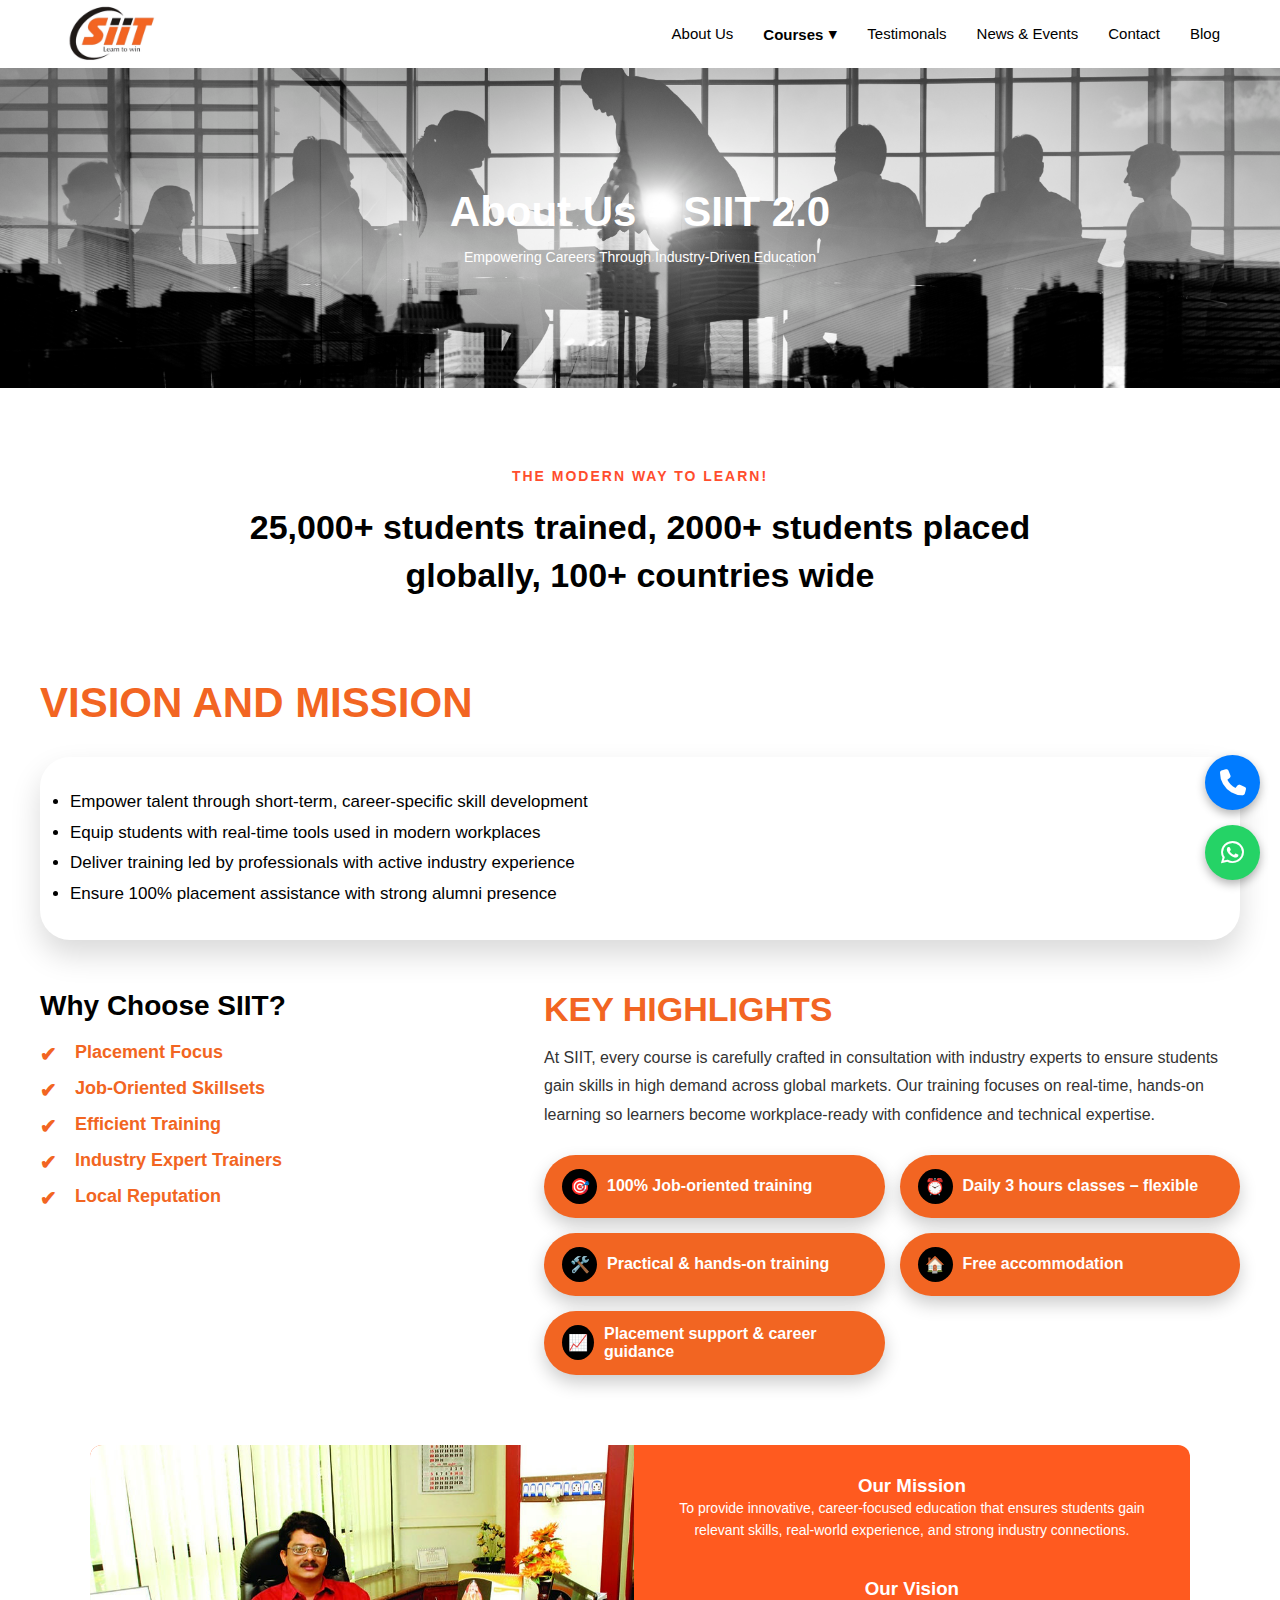
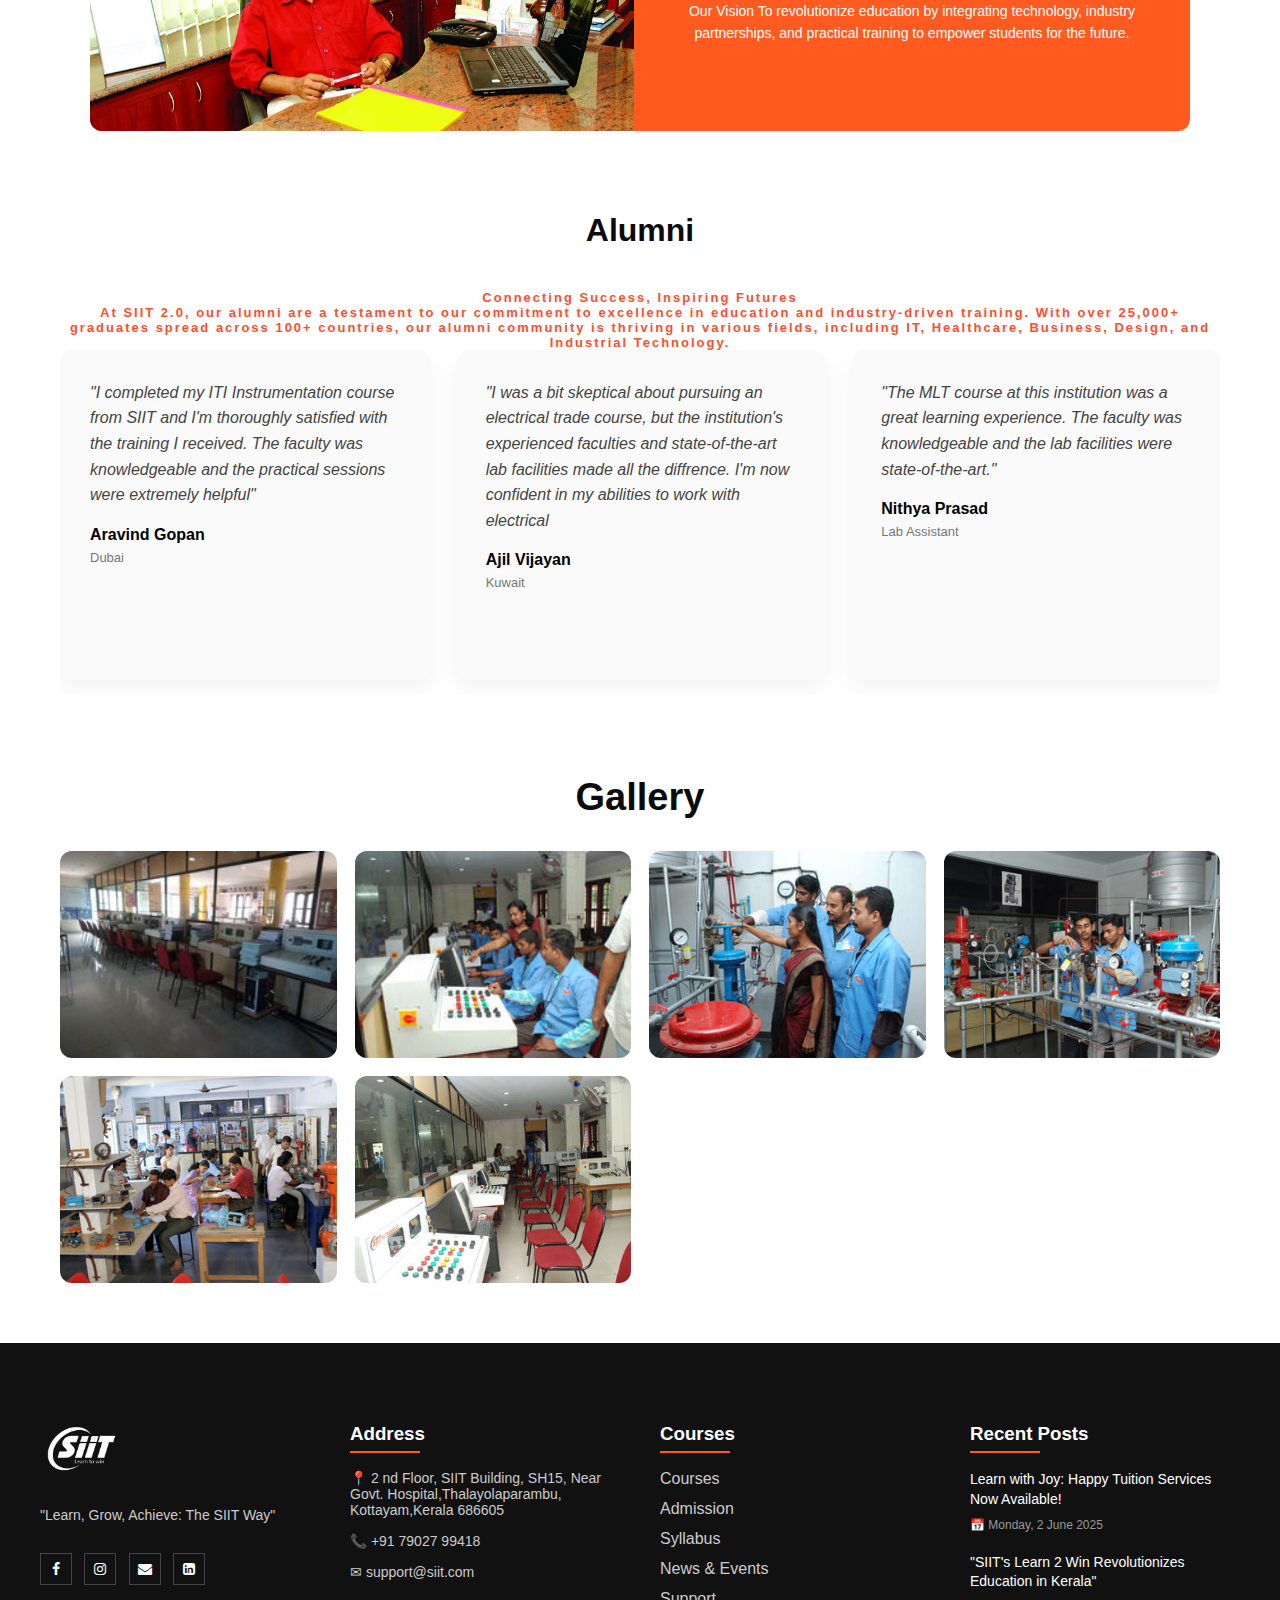
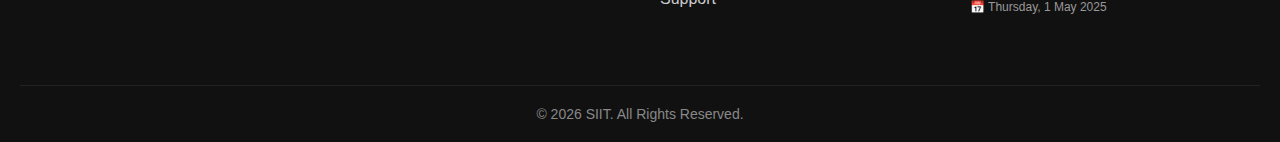
<file: about.html>
<!DOCTYPE html>
<html lang="en">

<head>
    <meta charset="UTF-8">
    <meta name="viewport" content="width=device-width, initial-scale=1.0">
    <title>SIIT 2.0</title>
    <link rel="stylesheet" href="style.css" />
    <link rel="stylesheet" href="https://cdnjs.cloudflare.com/ajax/libs/font-awesome/6.5.0/css/all.min.css">
    <link rel="stylesheet" href="https://cdnjs.cloudflare.com/ajax/libs/font-awesome/4.7.0/css/font-awesome.min.css">
</head>

<body>
 <header class="header">
   
    <div class="nav-container">
      <!-- <div class="logo" style="visibility: hidden;">
        <a href="#"><span>SI</span>IT</a>

      </div> -->

       <div class="nav-prim">
      <a href="./index.html" class="logo-link">
        <img src="./images/siit.png" alt="SIIT Logo">
      </a>
    </div>

      <input type="checkbox" id="menu-toggle">
      <label for="menu-toggle" class="menu-icon">&#9776;</label>

      <nav class="nav-links">
        <a href="./about.html">About Us</a>
        <!-- <a href="./admission.html">Admission</a> -->



        <div class="dropdown">
          <button class="dropdown-btn">
            Courses <span class="arrow">▾</span>
          </button>

          <div class="dropdown-menu">
            <a href="./short.html">Short Term Courses</a>
            <a href="./oilandgas.html"> Oil & Gas Engineering</a>
            <a href="./programs.html">Vocational Courses</a>
            <a href="./iti.html">ITI</a>

          </div>
        </div>


        <a href="./Testimonals.html">Testimonals</a>
        <a href="./events.html">News & Events</a>
        <a href="./contact.html">Contact</a>
        <a href="/blog">Blog</a>
      </nav>
    </div>
  </header>


    <section class="about-hero">
        <div class="overlay"></div>

        <div class="about-content">
            <h1>About Us – SIIT 2.0</h1>
            <p>
                Empowering Careers Through Industry-Driven Education
            </p>
        </div>
    </section>


    

    <section class="intro-section">
        <p class="subtitle">THE MODERN WAY TO LEARN!</p>

        <h2 class="title">
           25,000+ students trained, 2000+ students placed globally, 100+ countries wide
        </h2>
        
    </section>

    <section class="siit-info-section">

  <!-- TITLE -->
  <h2 class="siit-main-title">VISION AND MISSION</h2>

  <!-- VISION BOX -->
  <div class="siit-vision-box">
    <ul>
      <li>Empower talent through short-term, career-specific skill development</li>
      <li>Equip students with real-time tools used in modern workplaces</li>
      <li>Deliver training led by professionals with active industry experience</li>
      <li>Ensure 100% placement assistance with strong alumni presence</li>
    </ul>
  </div>

  <!-- WHY CHOOSE + HIGHLIGHTS -->
  <div class="siit-grid">

    <!-- LEFT SIDE -->
    <div class="siit-why">
      <h3 class="siit-why-head">Why Choose SIIT?</h3>

      <ul class="siit-checklist">
        <li>Placement Focus</li>
        <li>Job-Oriented Skillsets</li>
        <li>Efficient Training</li>
        <li>Industry Expert Trainers</li>
        <li>Local Reputation</li>
      </ul>
    </div>

    <!-- RIGHT SIDE -->
    <div class="siit-highlights">
      <h3 class="highlight-title">KEY HIGHLIGHTS</h3>

      <p class="highlight-para">
        At SIIT, every course is carefully crafted in consultation with
        industry experts to ensure students gain skills in high demand
        across global markets. Our training focuses on real-time,
        hands-on learning so learners become workplace-ready with
        confidence and technical expertise.
      </p>

      <!-- FEATURE PILLS -->
      <div class="siit-features">

        <div class="feature-pill">
          <span>🎯</span>
          100% Job-oriented training
        </div>

        <div class="feature-pill">
          <span>⏰</span>
          Daily 3 hours classes – flexible
        </div>

        <div class="feature-pill">
          <span>🛠️</span>
          Practical & hands-on training
        </div>

        <div class="feature-pill">
          <span>🏠</span>
          Free accommodation
        </div>

        <div class="feature-pill">
          <span>📈</span>
          Placement support & career guidance
        </div>

      </div>
    </div>

  </div>
</section>


    <section class="about-compact">
        <!-- Image -->
        <div class="about-img">
            <img src="./images/mission.jpg" alt="SIIT Training" />
        </div>

        <!-- Content -->
        <div class="about-content">
            <h3>Our Mission</h3>
            <p>To provide innovative, career-focused education that ensures students
                gain relevant skills, real-world experience, and strong industry connections.</p>
            <br><br>
            <h3>Our Vision</h3>
            <p>
                Our Vision

                To revolutionize education by integrating technology, industry partnerships,
                and practical training to empower students for the future.</p>
        </div>
    </section>

   

    <section class="reviews-section">
        <h2 class="section-title">Alumni</h2>
        <p class="section-tag">
            Connecting Success, Inspiring Futures</p>
        <p class="section-tag">
            At SIIT 2.0, our alumni are a testament to our commitment to excellence in education and industry-driven
            training. With over 25,000+ graduates spread across 100+ countries, our alumni community is thriving in
            various fields,
            including IT, Healthcare, Business, Design, and Industrial Technology.</p>

        <div class="reviews-scroll">

            <div class="review-card">
                <p class="review-text">
                   "I completed my ITI Instrumentation course from SIIT and I'm thoroughly satisfied with the training I received. The faculty was knowledgeable and the practical sessions were extremely helpful"
                </p>
                <h4>Aravind Gopan</h4>
                <span>Dubai</span>
               
            </div>

            <div class="review-card">
                <p class="review-text">
                   
"I was a bit skeptical about pursuing an electrical trade course, but the institution's experienced faculties and state-of-the-art lab facilities made all the diffrence. I'm now confident in my abilities to work with electrical
                </p>
                <h4>Ajil Vijayan</h4>
                <span>Kuwait</span>
                
            </div>

            <div class="review-card">
                <p class="review-text">
                   "The MLT course at this institution was a great learning experience. The faculty was knowledgeable and the lab facilities were state-of-the-art."
                </p>
                <h4>Nithya Prasad</h4>
                <span>Lab Assistant</span>
                
            </div>

            <div class="review-card">
                <p class="review-text">
                   "Overall, I had a fantastic experience at siit institution. The curriculum was well-structured and engaging, and the instructors were knowledgeable and approachable. The facilities are modern and well-maintained, and the campus environment fosters a sense of community. I highly recommend this institute to anyone seeking a quality education."
                </p>
                <h4>Uthara</h4>
                
            </div>

            <div class="review-card">
                <p class="review-text">
                    
"Amazing place for work integrated courses,Online mode of learning is also very effective."
                </p>
                <h4>Sreelakshmi Sujith</h4>
               
            </div>

        </div>
    </section>

 <section class="gallery-section">
        <h1>Gallery</h1>
        <div class="gallery-grid">

            <div class="gallery-item">
                <img src="./images/g1.jpeg" alt="Lab Training">
            </div>

            <div class="gallery-item">
                <img src="./images/g2.jpeg" alt="Students Training">
            </div>

            <div class="gallery-item">
                <img src="./images/g3.jpeg" alt="Workshop">
            </div>

            <div class="gallery-item">
                <img src="./images/g4.jpeg" alt="Industrial Training">
            </div>

            <div class="gallery-item">
                <img src="./images/g5.jpeg" alt="Classroom">
            </div>

            <div class="gallery-item">
                <img src="./images/g6.jpeg" alt="Hands-on Session">
            </div>

        </div>
    </section>

    <footer class="footer">
        <div class="footer-container">

            <!-- BRAND -->
            <div class="footer-col">
                <div class="logo">
                    <img src="./images/SIIT LOGO White.png" alt="" width="80px">
                </div>
                <p>
                    "Learn, Grow, Achieve: The SIIT Way"
                </p>

                <div class="socials">
                    <a href="https://www.facebook.com/siitonline/"><i class="fa fa-facebook-f"></i></a>
                    <a href="https://www.instagram.com/siitinstitutions/"><i class="fa fa-instagram"></i></a>
                    <a href="mailto:info@mysite.com"><i class="fa fa-envelope"></i></a>
                    <a href="#"><i class="fa fa-linkedin-square"></i></a>

                </div>
            </div>

            <!-- ADDRESS -->
            <div class="footer-col">
                <h3>Address</h3>
                <ul class="footer-list">
                    <li>📍 2 nd Floor, SIIT Building, SH15, Near Govt. Hospital,Thalayolaparambu, Kottayam,Kerala 686605
                    </li>
                    <li>📞 +91 79027 99418</li>
                    <li>✉ support@siit.com</li>
                </ul>
            </div>

            <!-- COURSES -->
            <div class="footer-col">
                <h3>Courses</h3>
                <ul class="footer-links">
                    <li><a href="#">Courses</a></li>
                    <li><a href="#">Admission</a></li>
                    <li><a href="#">Syllabus</a></li>
                    <li><a href="#">News & Events</a></li>
                    <li><a href="#">Support</a></li>
                </ul>
            </div>

            <!-- RECENT POSTS -->
            <div class="footer-col">
                <h3>Recent Posts</h3>

                <div class="post">
                    <!-- <img src="./images/post1.jpg" alt=""> -->
                    <div>
                        <a href="#">Learn with Joy: Happy Tuition Services Now Available!</a>
                        <span>📅 Monday, 2 June 2025</span>
                    </div>
                </div>

                <div class="post">
                    <!-- <img src="./images/post2.jpg" alt=""> -->
                    <div>
                        <a href="#">"SIIT's Learn 2 Win Revolutionizes Education in Kerala"</a>
                        <span>📅 Thursday, 1 May 2025</span>
                    </div>
                </div>
            </div>

        </div>

        <div class="footer-bottom">
            © 2026 SIIT. All Rights Reserved.
        </div>
    </footer>

  <!-- Floating Contact Buttons -->
<!-- Floating Contact Buttons -->
<div class="floating-contact">
    <a href="tel:+917902799418" class="call-btn" title="Call Us">
        <i class="fa-solid fa-phone"></i>
    </a>

    <a href="https://wa.me/917902799418" target="_blank" class="whatsapp-btn" title="Chat on WhatsApp">
        <i class="fa-brands fa-whatsapp"></i>
    </a>
</div>

    <script defer src="./nav.js"></script>
</body>

</html>
</file>
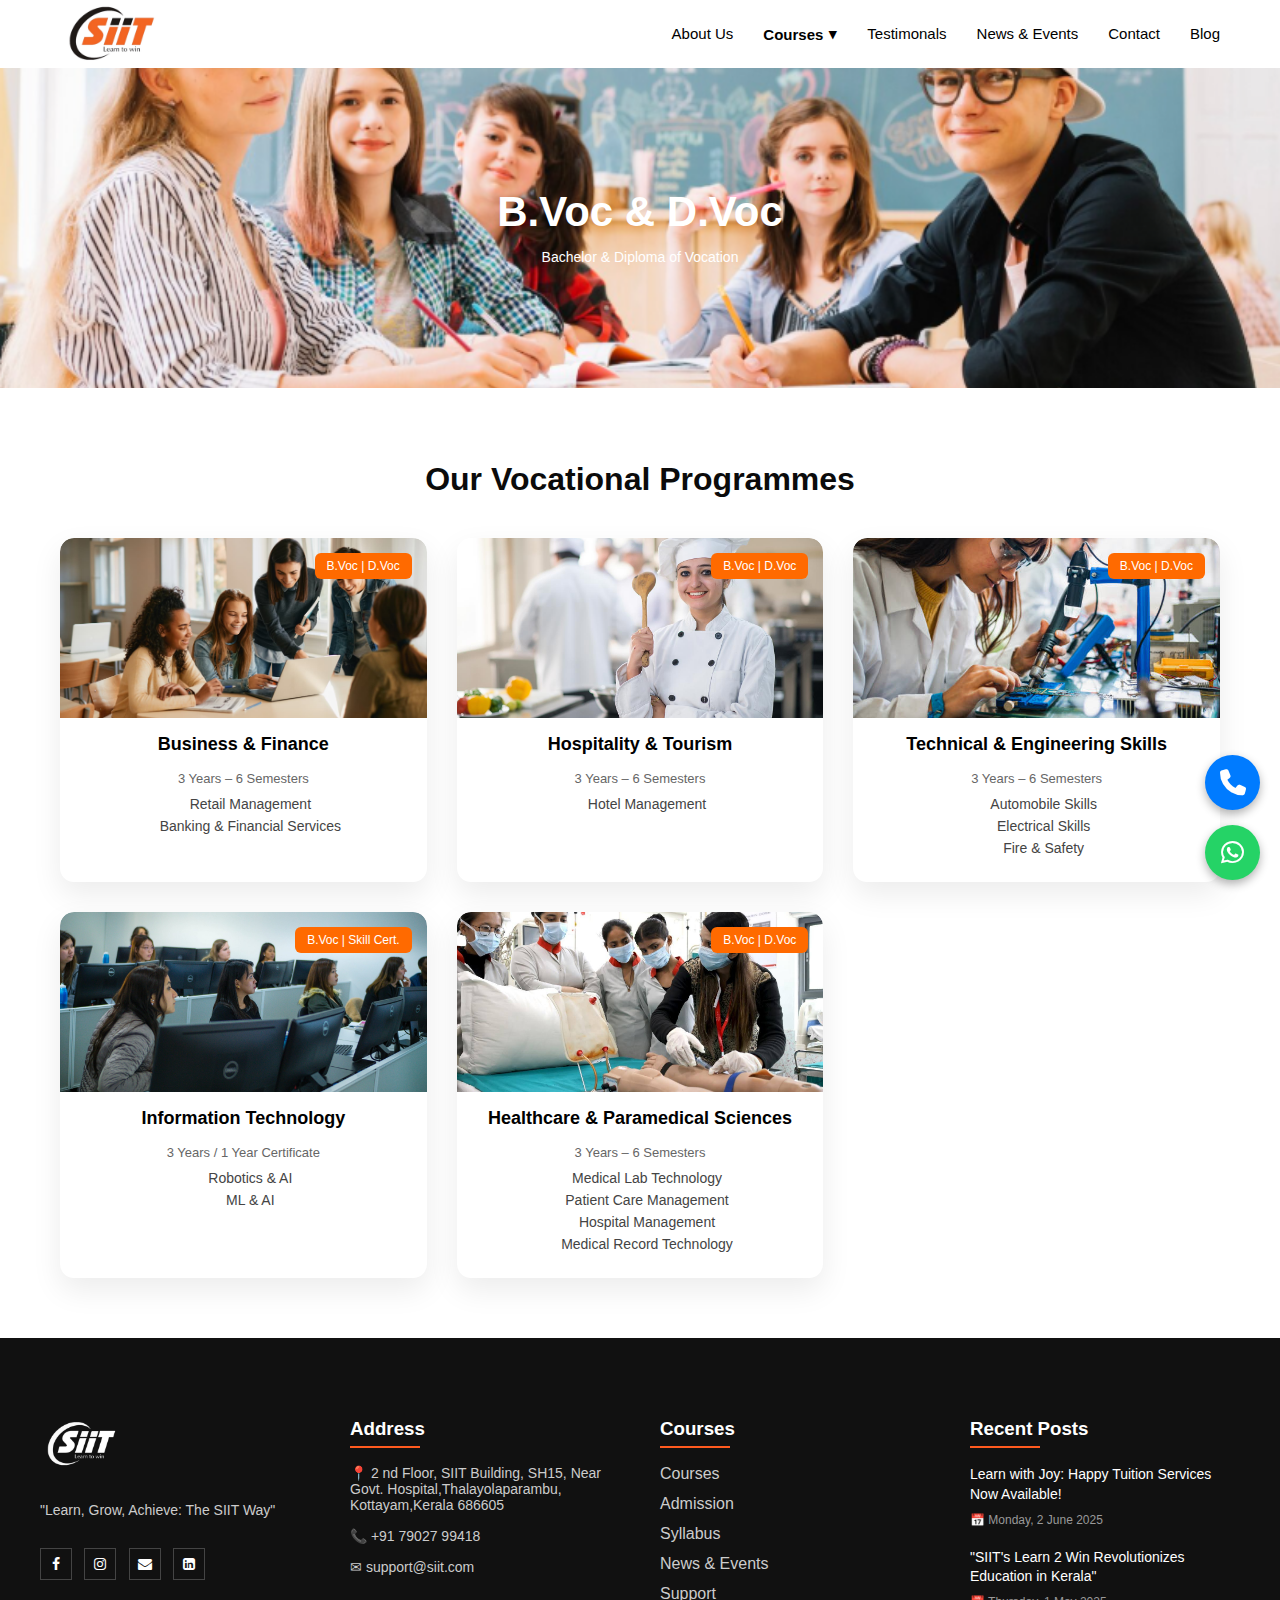
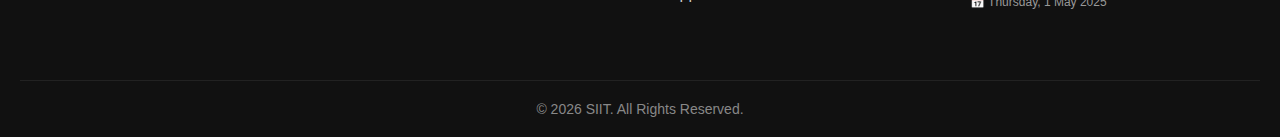
<file: bvoc.html>
<!DOCTYPE html>
<html lang="en">
<head>
    <meta charset="UTF-8">
    <meta name="viewport" content="width=device-width, initial-scale=1.0">
    <title>SIIT 2.0</title>
     <link rel="stylesheet" href="style.css" />
     <link rel="stylesheet" href="https://cdnjs.cloudflare.com/ajax/libs/font-awesome/6.5.0/css/all.min.css">
  <link rel="stylesheet" href="https://cdnjs.cloudflare.com/ajax/libs/font-awesome/4.7.0/css/font-awesome.min.css">
</head>
<body>

  <header class="header">
   
    <div class="nav-container">
      <!-- <div class="logo" style="visibility: hidden;">
        <a href="#"><span>SI</span>IT</a>

      </div> -->

       <div class="nav-prim">
      <a href="./index.html" class="logo-link">
        <img src="./images/siit.png" alt="SIIT Logo">
      </a>
    </div>

      <input type="checkbox" id="menu-toggle">
      <label for="menu-toggle" class="menu-icon">&#9776;</label>

      <nav class="nav-links">
        <a href="./about.html">About Us</a>
        <!-- <a href="./admission.html">Admission</a> -->



        <div class="dropdown">
          <button class="dropdown-btn">
            Courses <span class="arrow">▾</span>
          </button>

          <div class="dropdown-menu">
            <a href="./short.html">Short Term Courses</a>
            <a href="./oilandgas.html"> Oil & Gas Engineering</a>
            <a href="./programs.html">Vocational Courses</a>
            <a href="./iti.html">ITI</a>

          </div>
        </div>


        <a href="./Testimonals.html">Testimonals</a>
        <a href="./events.html">News & Events</a>
        <a href="./contact.html">Contact</a>
        <a href="/blog">Blog</a>
      </nav>
    </div>
  </header>

<section class="bvoc-hero">
        <div class="overlay"></div>

        <div class="about-content">
            <h1>B.Voc & D.Voc </h1>
            <p>
                Bachelor & Diploma of Vocation
            </p>
        </div>
    </section>


    <section class="courses-section">
  <h2 class="section-title">Our Vocational Programmes</h2>

  <div class="course-grid">

    <!-- Course 1 -->
    <div class="course-card">
      <div class="course-img bg1">
        <span class="badge">B.Voc | D.Voc</span>
      </div>
      <h3>Business & Finance</h3>
      <p class="duration">3 Years – 6 Semesters</p>
      <ul>
        <li>Retail Management</li>
        <li>Banking & Financial Services</li>
      </ul>
    </div>

    <!-- Course 2 -->
    <div class="course-card">
      <div class="course-img bg2">
        <span class="badge">B.Voc | D.Voc</span>
      </div>
      <h3>Hospitality & Tourism</h3>
      <p class="duration">3 Years – 6 Semesters</p>
      <ul>
        <li>Hotel Management</li>
      </ul>
    </div>

    <!-- Course 3 -->
    <div class="course-card">
      <div class="course-img bg3">
        <span class="badge">B.Voc | D.Voc</span>
      </div>
      <h3>Technical & Engineering Skills</h3>
      <p class="duration">3 Years – 6 Semesters</p>
      <ul>
        <li>Automobile Skills</li>
        <li>Electrical Skills</li>
        <li>Fire & Safety</li>
      </ul>
    </div>

    <!-- Course 4 -->
    <div class="course-card">
      <div class="course-img bg4">
        <span class="badge">B.Voc | Skill Cert.</span>
      </div>
      <h3>Information Technology</h3>
      <p class="duration">3 Years / 1 Year Certificate</p>
      <ul>
        <li>Robotics & AI</li>
        <li>ML & AI</li>
      </ul>
    </div>

    <!-- Course 5 -->
    <div class="course-card">
      <div class="course-img bg5">
        <span class="badge">B.Voc | D.Voc</span>
      </div>
      <h3>Healthcare & Paramedical Sciences</h3>
      <p class="duration">3 Years – 6 Semesters</p>
      <ul>
        <li>Medical Lab Technology</li>
        <li>Patient Care Management</li>
        <li>Hospital Management</li>
        <li>Medical Record Technology</li>
      </ul>
    </div>

  </div>
</section>


<footer class="footer">
  <div class="footer-container">

    <!-- BRAND -->
    <div class="footer-col">
       <div class="logo">
       <img src="./images/SIIT LOGO White.png" alt="" width="80px">
    </div>
      <p>
      "Learn, Grow, Achieve: The SIIT Way"
      </p>

      <div class="socials">
        <a href="https://www.facebook.com/siitonline/"><i class="fa fa-facebook-f"></i></a>
        <a href="https://www.instagram.com/siitinstitutions/"><i class="fa fa-instagram"></i></a>
        <a href="mailto:info@mysite.com"><i class="fa fa-envelope"></i></a>
        <a href="#"><i class="fa fa-linkedin-square"></i></a>
        
      </div>
    </div>

    <!-- ADDRESS -->
    <div class="footer-col">
      <h3>Address</h3>
      <ul class="footer-list">
        <li>📍 2 nd Floor, SIIT Building, SH15, Near Govt. Hospital,Thalayolaparambu, Kottayam,Kerala 686605</li>
        <li>📞  +91 79027 99418</li>
        <li>✉ support@siit.com</li>
      </ul>
    </div>

    <!-- COURSES -->
    <div class="footer-col">
      <h3>Courses</h3>
      <ul class="footer-links">
        <li><a href="#">Courses</a></li>
        <li><a href="#">Admission</a></li>
        <li><a href="#">Syllabus</a></li>
        <li><a href="#">News & Events</a></li>
        <li><a href="#">Support</a></li>
      </ul>
    </div>

    <!-- RECENT POSTS -->
    <div class="footer-col">
      <h3>Recent Posts</h3>

      <div class="post">
        <!-- <img src="./images/post1.jpg" alt=""> -->
        <div>
          <a href="#">Learn with Joy: Happy Tuition Services Now Available!</a>
          <span>📅 Monday, 2 June 2025</span>
        </div>
      </div>

      <div class="post">
        <!-- <img src="./images/post2.jpg" alt=""> -->
        <div>
          <a href="#">"SIIT's Learn 2 Win Revolutionizes Education in Kerala"</a>
          <span>📅 Thursday, 1 May 2025</span>
        </div>
      </div>
    </div>

  </div>

  <div class="footer-bottom">
    © 2026 SIIT. All Rights Reserved.
  </div>
</footer>
<!-- Floating Contact Buttons -->
<div class="floating-contact">
    <a href="tel:+917902799418" class="call-btn" title="Call Us">
        <i class="fa-solid fa-phone"></i>
    </a>

    <a href="https://wa.me/917902799418" target="_blank" class="whatsapp-btn" title="Chat on WhatsApp">
        <i class="fa-brands fa-whatsapp"></i>
    </a>
</div>

    <script defer src="./nav.js"></script>
</body>
</html>
</file>
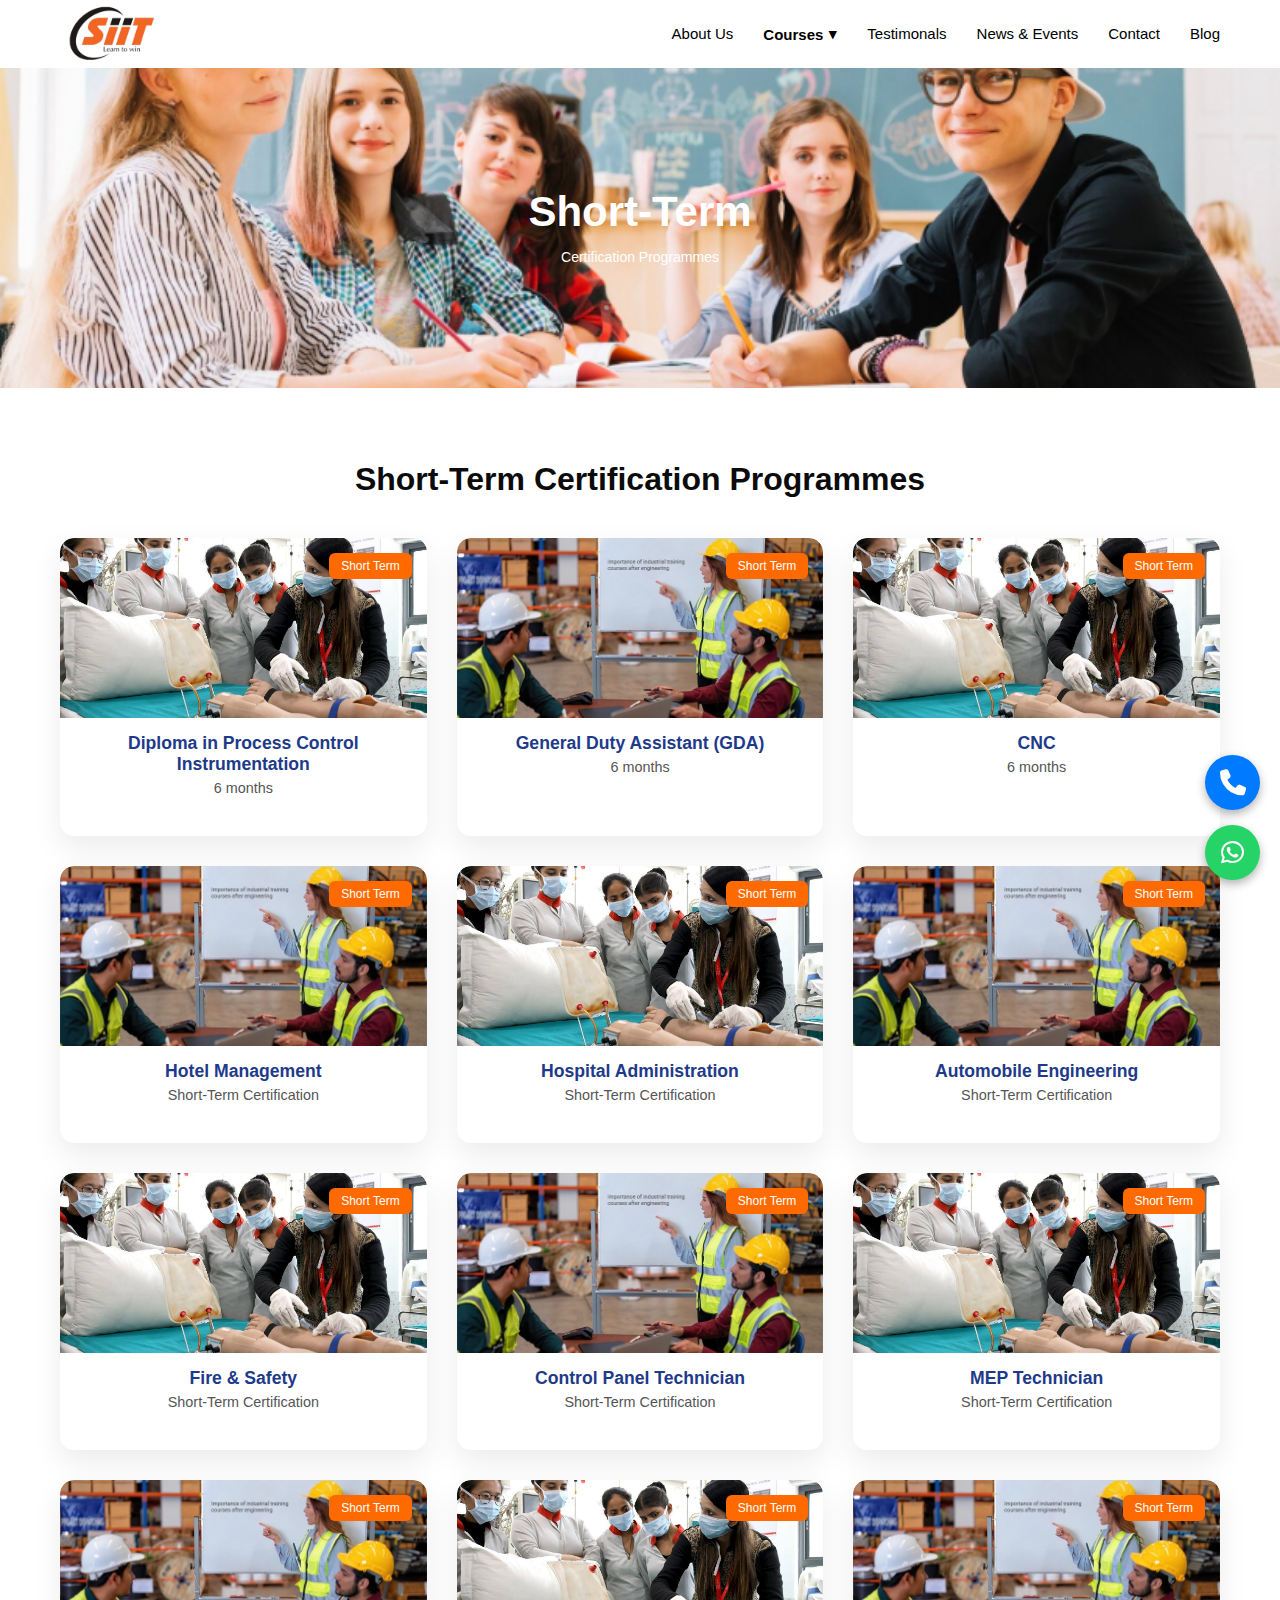
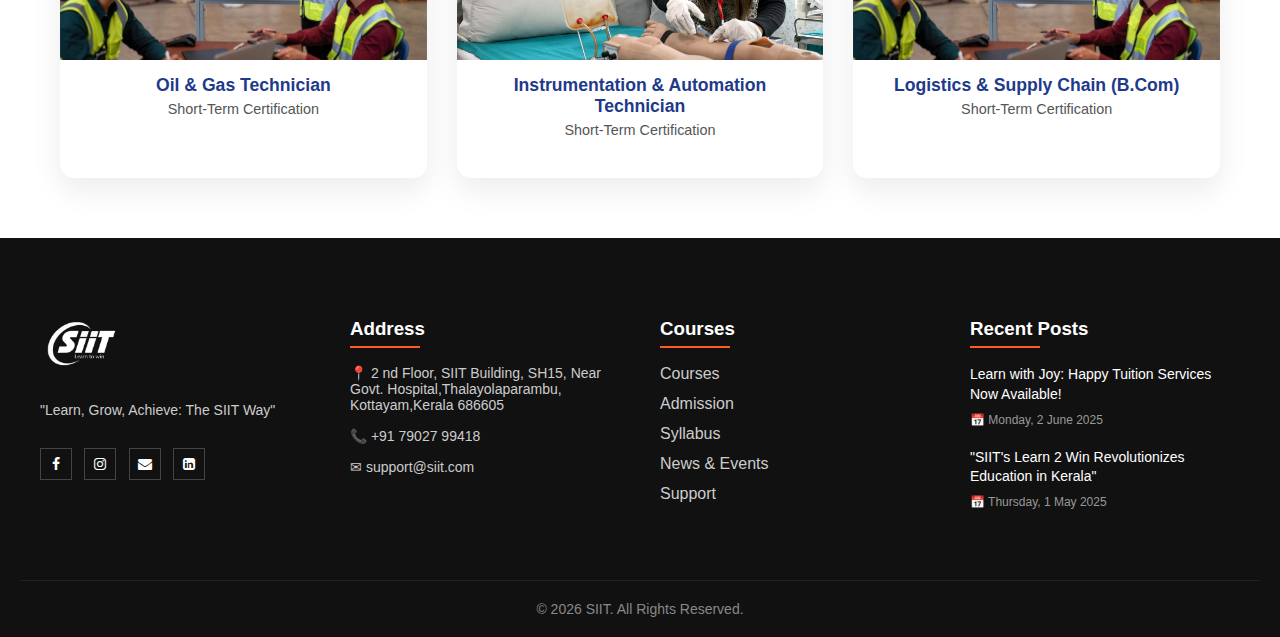
<file: short.html>
<!DOCTYPE html>
<html lang="en">
<head>
    <meta charset="UTF-8">
    <meta name="viewport" content="width=device-width, initial-scale=1.0">
    <title>SIIT 2.0</title>
     <link rel="stylesheet" href="style.css" />
     <link rel="stylesheet" href="https://cdnjs.cloudflare.com/ajax/libs/font-awesome/6.5.0/css/all.min.css">
  <link rel="stylesheet" href="https://cdnjs.cloudflare.com/ajax/libs/font-awesome/4.7.0/css/font-awesome.min.css">
</head>
<body>

   <header class="header">
   
    <div class="nav-container">
      <!-- <div class="logo" style="visibility: hidden;">
        <a href="#"><span>SI</span>IT</a>

      </div> -->

       <div class="nav-prim">
      <a href="./index.html" class="logo-link">
        <img src="./images/siit.png" alt="SIIT Logo">
      </a>
    </div>

      <input type="checkbox" id="menu-toggle">
      <label for="menu-toggle" class="menu-icon">&#9776;</label>

      <nav class="nav-links">
        <a href="./about.html">About Us</a>
        <!-- <a href="./admission.html">Admission</a> -->



        <div class="dropdown">
          <button class="dropdown-btn">
            Courses <span class="arrow">▾</span>
          </button>

          <div class="dropdown-menu">
            <a href="./short.html">Short Term Courses</a>
            <a href="./oilandgas.html"> Oil & Gas Engineering</a>
            <a href="./programs.html">Vocational Courses</a>
            <a href="./iti.html">ITI</a>

          </div>
        </div>


        <a href="./Testimonals.html">Testimonals</a>
        <a href="./events.html">News & Events</a>
        <a href="./contact.html">Contact</a>
        <a href="/blog">Blog</a>
      </nav>
    </div>
  </header>

<section class="bvoc-hero">
        <div class="overlay"></div>

        <div class="about-content">
            <h1>
Short-Term </h1>
            <p>
                Certification Programmes
            </p>
        </div>
    </section>


    <section class="courses-section">
  <h2 class="section-title">Short-Term Certification Programmes</h2>

  <div class="course-grid">
    <!-- Course 1 -->
    <div class="course-card">
      <div class="course-img bg6">
        <span class="badge">Short Term</span>
      </div>
      <h3 style="margin: 15px 15px 5px; font-size: 1.1rem; color: #1e3a8a;">Diploma in Process Control Instrumentation</h3>
      <p class="duration" style="margin: 0 15px 20px; font-size: 0.9rem; color: #555;">6 months</p>
    </div>

    <!-- Course 2 -->
    <div class="course-card">
      <div class="course-img bg7">
        <span class="badge">Short Term</span>
      </div>
      <h3 style="margin: 15px 15px 5px; font-size: 1.1rem; color: #1e3a8a;">General Duty Assistant (GDA)</h3>
      <p class="duration" style="margin: 0 15px 20px; font-size: 0.9rem; color: #555;">6 months</p>
    </div>

    <!-- Course 3 -->
    <div class="course-card">
      <div class="course-img bg6">
        <span class="badge">Short Term</span>
      </div>
      <h3 style="margin: 15px 15px 5px; font-size: 1.1rem; color: #1e3a8a;">CNC</h3>
      <p class="duration" style="margin: 0 15px 20px; font-size: 0.9rem; color: #555;">6 months</p>
    </div>

    <!-- Course 4 -->
    <div class="course-card">
      <div class="course-img bg7">
        <span class="badge">Short Term</span>
      </div>
      <h3 style="margin: 15px 15px 5px; font-size: 1.1rem; color: #1e3a8a;">Hotel Management</h3>
      <p class="duration" style="margin: 0 15px 20px; font-size: 0.9rem; color: #555;">Short-Term Certification</p>
    </div>

    <!-- Course 5 -->
    <div class="course-card">
      <div class="course-img bg6">
        <span class="badge">Short Term</span>
      </div>
      <h3 style="margin: 15px 15px 5px; font-size: 1.1rem; color: #1e3a8a;">Hospital Administration</h3>
      <p class="duration" style="margin: 0 15px 20px; font-size: 0.9rem; color: #555;">Short-Term Certification</p>
    </div>

    <!-- Course 6 -->
    <div class="course-card">
      <div class="course-img bg7">
        <span class="badge">Short Term</span>
      </div>
      <h3 style="margin: 15px 15px 5px; font-size: 1.1rem; color: #1e3a8a;">Automobile Engineering</h3>
      <p class="duration" style="margin: 0 15px 20px; font-size: 0.9rem; color: #555;">Short-Term Certification</p>
    </div>

    <!-- Course 7 -->
    <div class="course-card">
      <div class="course-img bg6">
        <span class="badge">Short Term</span>
      </div>
      <h3 style="margin: 15px 15px 5px; font-size: 1.1rem; color: #1e3a8a;">Fire & Safety</h3>
      <p class="duration" style="margin: 0 15px 20px; font-size: 0.9rem; color: #555;">Short-Term Certification</p>
    </div>

    <!-- Course 8 -->
    <div class="course-card">
      <div class="course-img bg7">
        <span class="badge">Short Term</span>
      </div>
      <h3 style="margin: 15px 15px 5px; font-size: 1.1rem; color: #1e3a8a;">Control Panel Technician</h3>
      <p class="duration" style="margin: 0 15px 20px; font-size: 0.9rem; color: #555;">Short-Term Certification</p>
    </div>

    <!-- Course 9 -->
    <div class="course-card">
      <div class="course-img bg6">
        <span class="badge">Short Term</span>
      </div>
      <h3 style="margin: 15px 15px 5px; font-size: 1.1rem; color: #1e3a8a;">MEP Technician</h3>
      <p class="duration" style="margin: 0 15px 20px; font-size: 0.9rem; color: #555;">Short-Term Certification</p>
    </div>

    <!-- Course 10 -->
    <div class="course-card">
      <div class="course-img bg7">
        <span class="badge">Short Term</span>
      </div>
      <h3 style="margin: 15px 15px 5px; font-size: 1.1rem; color: #1e3a8a;">Oil & Gas Technician</h3>
      <p class="duration" style="margin: 0 15px 20px; font-size: 0.9rem; color: #555;">Short-Term Certification</p>
    </div>

    <!-- Course 11 -->
    <div class="course-card">
      <div class="course-img bg6">
        <span class="badge">Short Term</span>
      </div>
      <h3 style="margin: 15px 15px 5px; font-size: 1.1rem; color: #1e3a8a;">Instrumentation & Automation Technician</h3>
      <p class="duration" style="margin: 0 15px 20px; font-size: 0.9rem; color: #555;">Short-Term Certification</p>
    </div>

    <!-- Course 12 -->
    <div class="course-card">
      <div class="course-img bg7">
        <span class="badge">Short Term</span>
      </div>
      <h3 style="margin: 15px 15px 5px; font-size: 1.1rem; color: #1e3a8a;">Logistics & Supply Chain (B.Com)</h3>
      <p class="duration" style="margin: 0 15px 20px; font-size: 0.9rem; color: #555;">Short-Term Certification</p>
    </div>
  </div>
</section>


<footer class="footer">
  <div class="footer-container">

    <!-- BRAND -->
    <div class="footer-col">
       <div class="logo">
       <img src="./images/SIIT LOGO White.png" alt="" width="80px">
    </div>
      <p>
      "Learn, Grow, Achieve: The SIIT Way"
      </p>

      <div class="socials">
        <a href="https://www.facebook.com/siitonline/"><i class="fa fa-facebook-f"></i></a>
        <a href="https://www.instagram.com/siitinstitutions/"><i class="fa fa-instagram"></i></a>
        <a href="mailto:info@mysite.com"><i class="fa fa-envelope"></i></a>
        <a href="#"><i class="fa fa-linkedin-square"></i></a>
        
      </div>
    </div>

    <!-- ADDRESS -->
    <div class="footer-col">
      <h3>Address</h3>
      <ul class="footer-list">
        <li>📍 2 nd Floor, SIIT Building, SH15, Near Govt. Hospital,Thalayolaparambu, Kottayam,Kerala 686605</li>
        <li>📞  +91 79027 99418</li>
        <li>✉ support@siit.com</li>
      </ul>
    </div>

    <!-- COURSES -->
    <div class="footer-col">
      <h3>Courses</h3>
      <ul class="footer-links">
        <li><a href="#">Courses</a></li>
        <li><a href="#">Admission</a></li>
        <li><a href="#">Syllabus</a></li>
        <li><a href="#">News & Events</a></li>
        <li><a href="#">Support</a></li>
      </ul>
    </div>

    <!-- RECENT POSTS -->
    <div class="footer-col">
      <h3>Recent Posts</h3>

      <div class="post">
        <!-- <img src="./images/post1.jpg" alt=""> -->
        <div>
          <a href="#">Learn with Joy: Happy Tuition Services Now Available!</a>
          <span>📅 Monday, 2 June 2025</span>
        </div>
      </div>

      <div class="post">
        <!-- <img src="./images/post2.jpg" alt=""> -->
        <div>
          <a href="#">"SIIT's Learn 2 Win Revolutionizes Education in Kerala"</a>
          <span>📅 Thursday, 1 May 2025</span>
        </div>
      </div>
    </div>

  </div>

  <div class="footer-bottom">
    © 2026 SIIT. All Rights Reserved.
  </div>
</footer>
<!-- Floating Contact Buttons -->
<div class="floating-contact">
    <a href="tel:+917902799418" class="call-btn" title="Call Us">
        <i class="fa-solid fa-phone"></i>
    </a>

    <a href="https://wa.me/917902799418" target="_blank" class="whatsapp-btn" title="Chat on WhatsApp">
        <i class="fa-brands fa-whatsapp"></i>
    </a>
</div>

    <script defer src="./nav.js"></script>
</body>
</html>
</file>
<file: style.css>
/* ===== RESET ===== */
* {
  margin: 0;
  padding: 0;
  box-sizing: border-box;
  font-family: "Segoe UI", sans-serif;
}


.nav-prim{
  background-color: white;
  color: black;
}
.nav-prim img {
  width: 100px;        /* desktop size */
  height: auto;        /* keep ratio */
  max-width: 100%;
  object-fit: contain;
}
/* ===== HEADER ===== */
.header {
  position: sticky;
  top: 0;
  width: 100%;
  background: white;
 
  z-index: 1000;
}
.dropdown {
  position: relative;
  
  
}
.dropdown :hover{
  color: #e94b14;
}

@media (max-width: 768px) {

  .dropdown-btn {
    margin-left: 18px;
  }

}
.dropdown-btn {
  background: none;
  border: none;
  color: black;
  cursor: pointer;
  display: flex;
   font: inherit;          /* ✅ match anchor font */
  padding: 0;  
  align-items: center;
  gap: 6px;
   font-size: 15px;
  font-weight: 600;
}

/* Hidden by default */
.dropdown-menu {
  display: none;
  position: absolute;
  top: 100%;
  left: 0;
  background: #111;
  min-width: 180px;
  border-radius: 6px;
  box-shadow: 0 10px 30px rgba(0,0,0,0.3);
  z-index: 999;
}

.dropdown-menu a {
  display: block;
  padding: 10px 14px;
 background-color: white;
  text-decoration: none;
  color: #000;
}

.dropdown-menu a:hover {
  background: #2a2a2a;
}

/* Show when active */
.dropdown.active .dropdown-menu {
  display: block;
}


.nav-container {
  max-width: 1200px;
  margin: auto;
  padding: 0px 20px;
  display: flex;
  align-items: center;
  justify-content: space-between;
}

/* Logo */
.logo {
  font-size: 24px;
  font-weight: 700;
  color: #ffffff;
}
.logo span {
  color: #ff6a00;
}
.logo a{
  color: white;
  text-decoration: none;
}
/* Nav Links */
.nav-links {
  display: flex;
  gap: 30px;
}

.nav-links a {
  text-decoration: none;
  color: black;
  font-size: 15px;
  font-weight: 500;
  transition: 0.3s;
}

.nav-links a:hover {
  color: #ff6a00;
}

/* Mobile Menu */
.menu-icon {
  display: none;
  font-size: 26px;
  color: black;
  cursor: pointer;
}

#menu-toggle {
  display: none;
}

.banner {
  min-height: 100vh;
  background-image: url("./images/banner.jpg");

  background-size: cover;        /* 🔥 MOST IMPORTANT */
  background-position: center;   /* Center the image */
  background-repeat: no-repeat;  /* Prevent tiling */

  display: flex;
  flex-direction: column;
  align-items: center;
  justify-content: center;
  text-align: center;
  color: #fff;
  padding: 20px;
  overflow: hidden;
}

/* Tablet */
@media (max-width: 1024px) {
  .banner {
    min-height: 70vh;
  }
}

/* Mobile */
@media (max-width: 600px) {
  .banner {
    min-height: 55vh;
    padding: 15px;
  }
}


.banner h1 {
  font-size: 42px;
  margin-bottom: 10px;
}

.banner p {
  font-size: 18px;
  margin-bottom: 30px;
  color: #dcdcdc;
}

/* Button */
.cta-btn {
  background: #ff6a00;
  color: #fff;
  padding: 14px 32px;
  border-radius: 6px;
  text-decoration: none;
  font-weight: 600;
  margin-bottom: 60px;
  transition: 0.3s;
}

.cta-btn:hover {
  background: #ff8533;
}

/* ===== ANIMATION SECTION ===== */
.animated-center {
  animation: floatUpDown 4s ease-in-out infinite;
}

.animated-center img {
  width: 420px;
  max-width: 90%;
}

/* ===== KEYFRAMES ===== */
@keyframes floatUpDown {
  0% {
    transform: translateY(0);
  }
  50% {
    transform: translateY(-30px);
  }
  100% {
    transform: translateY(0);
  }
}

/* ===== RESPONSIVE ===== */
@media (max-width: 768px) {
  .banner h1 {
    font-size: 30px;
  }

  .banner p {
    font-size: 16px;
  }

  .animated-center img {
    width: 300px;
  }
}

/* ===== RESPONSIVE ===== */
@media (max-width: 768px) {
    .menu-icon {
    display: block;
  }

  .nav-links {
    position: absolute;
    top: 65px;
    right: 15px;
    width: 240px;
    background: white;

    flex-direction: column;
    align-items: stretch;

    border-radius: 10px;
    box-shadow: 0 15px 35px rgba(0,0,0,0.45);

    max-height: 0;
    overflow: hidden;
    overflow-y: auto;     /* ✅ allows scrolling if long */

    opacity: 0;
    transform: translateY(-10px);
    transition: all 0.3s ease;
  }
.nav-links a {
  text-decoration: none;
  color: black;
  font-size: 15px;
  font-weight: 500;
  transition: 0.3s;
}

.nav-links a:hover {
  color: #ff6a00;
}
  .nav-links a {
    padding: 14px 18px;   /* ✅ smaller spacing */
    font-size: 15px;
    border-bottom: 1px solid rgba(255,255,255,0.08);
    text-align: left;
  }

  /* open state */
  #menu-toggle:checked ~ .nav-links {
    max-height: 70vh;     /* ✅ prevents huge panel */
    opacity: 1;
    transform: translateY(0);
    top: 120px;
  }
  .hero-content h1 {
    font-size: 32px;
  }
}

.about-section {
  padding: 80px 20px;
  background: #ffffff;
}

.about-container {
  max-width: 1200px;
  margin: auto;
  display: grid;
  grid-template-columns: 1.2fr 2fr;
  gap: 50px;
  align-items: start;
}

/* ===== LEFT ===== */
.about-left .subtitle {
  color: #ff5a1f;
  font-size: 14px;
  font-weight: 600;
  letter-spacing: 1px;
}

.about-left h2 {
  font-size: 38px;
  line-height: 1.2;
  margin: 15px 0 30px;
  color: #0b0b0b;
}

.btn {
  display: inline-block;
  background: #ff5a1f;
  color: #fff;
  padding: 14px 30px;
  text-decoration: none;
  font-weight: 600;
  border-radius: 4px;
  transition: 0.3s;
}

.btn:hover {
  background: #ff7a45;
}

/* ===== RIGHT ===== */
.about-right {
  display: grid;
  grid-template-columns: 1fr 1fr;
  gap: 40px;
}

.text-block p {
  font-size: 15px;
  line-height: 1.8;
  color: #555;
}

/* Decorative dots */
.dots {
  width: 90px;
  height: 30px;
  margin-top: 20px;
  background-image: radial-gradient(#ff5a1f 2px, transparent 2px);
  background-size: 14px 14px;
}
.list-about{
    color: #555;
     font-size: 15px;
  line-height: 1.8;
}
/* ===== RESPONSIVE ===== */
@media (max-width: 992px) {
  .about-container {
    grid-template-columns: 1fr;
  }

  .about-right {
    grid-template-columns: 1fr;
  }

  .about-left h2 {
    font-size: 32px;
  }
}

@media (max-width: 480px) {
  .about-left h2 {
    font-size: 26px;
  }

  .btn {
    padding: 12px 24px;
  }
}


.services {
  padding: 90px 20px;
  background: #ffffff;
  margin-top: -100px;
}

.services-header {
  max-width: 1200px;
  margin: auto;
  display: grid;
  grid-template-columns: 1.2fr 1fr;
  gap: 40px;
  margin-bottom: 60px;
}

.subtitle {
  color: #ff5a1f;
  font-size: 14px;
  font-weight: 600;
  letter-spacing: 1px;
}

.services-header h2 {
  font-size: 40px;
  margin-top: 10px;
}

.services-header p {
  color: #555;
  line-height: 1.7;
}

/* ===== GRID ===== */
.services-grid {
  max-width: 1200px;
  margin: auto;
  display: grid;
  grid-template-columns: repeat(3, 1fr);
  gap: 30px;
}

/* ===== CARD ===== */
.service-card {
  background: #f4f4f4;
  padding: 40px 25px;
  text-align: center;
  border-radius: 6px;
  transition: all 0.35s ease;
  cursor: pointer;
}

.service-card img {
  width: 300px;
  margin-bottom: 25px;
}

.service-card h3 {
  font-size: 20px;
  margin-bottom: 12px;
}

.service-card p {
  font-size: 15px;
  color: #555;
  line-height: 1.6;
}

/* ===== HOVER / TOUCH EFFECT ===== */
.service-card:hover,
.service-card:active {
  transform: translateY(-12px);
  background: #ffffff;
  box-shadow: 0 20px 40px rgba(0,0,0,0.08);
}

/* Highlighted card */
.service-card.active h3 {
  color: #ff5a1f;
}

/* ===== RESPONSIVE ===== */
@media (max-width: 1024px) {
  .services-grid {
    grid-template-columns: repeat(2, 1fr);
  }

  .services-header {
    grid-template-columns: 1fr;
  }
}

@media (max-width: 600px) {
  .services-grid {
    grid-template-columns: 1fr;
  }

  .services-header h2 {
    font-size: 30px;
  }
}



/* ===== PARTNERS SECTION ===== */
.partners {
  padding: 80px 20px;
  background: #ffffff;
  margin-top: -100px;
}

.partners-container {
  max-width: 1200px;
  margin: auto;
  text-align: center;
}

/* Section Title */
.section-title {
  font-size: 38px;
  line-height: 1.2;
  margin: 15px 0 30px;
  color: #0b0b0b;
}

/* Grid Layout */
.partners-grid {
  display: grid;
  grid-template-columns: repeat(3, 1fr);
  gap: 40px;
}

/* Partner Card */
.partner-card {
  background: #f9f9f9;
  border-radius: 12px;
  padding: 30px 20px;
  text-decoration: none;
  color: #333;
  border: 1px solid #eee;

  /* 🔥 KEY FIXES */
  display: flex;
  flex-direction: column;
  align-items: center;
  justify-content: center;
  gap: 18px;
  min-height: 220px;

  transition: all 0.35s ease;
}

/* Logo Normalization */
.partner-card img {
  width: 160px;
  height: 80px;
  object-fit: contain;
  transition: transform 0.35s ease, filter 0.35s ease;
}

/* URL Text */
.partner-card span {
  font-size: 14px;
  color: #666;
  word-break: break-word;
}

/* Hover Effects */
.partner-card:hover {
  transform: translateY(-8px);
  background: #ffffff;
  box-shadow: 0 18px 40px rgba(0, 0, 0, 0.08);
}

.partner-card:hover img {
  transform: scale(1.05);
}

/* ===== RESPONSIVE ===== */
@media (max-width: 992px) {
  .partners-grid {
    grid-template-columns: repeat(2, 1fr);
  }
}

@media (max-width: 600px) {
  .partners-grid {
    grid-template-columns: 1fr;
  }

  .section-title {
    font-size: 26px;
  }
}

/* contact */

.contact {
  padding: 80px 20px;
  background: #ffffff;
}

.contact-container {
  max-width: 1200px;
  margin: auto;
  display: grid;
  grid-template-columns: 1fr 1fr;
  gap: 50px;
  align-items: center;
}

/* ===== MAP ===== */
.contact-map iframe {
  width: 100%;
  height: 450px;
  border: none;
  border-radius: 8px;
}

/* ===== FORM ===== */
.contact-form h2 {
  font-size: 32px;
  margin-bottom: 10px;
}

.contact-form p {
  color: #555;
  margin-bottom: 30px;
  line-height: 1.6;
}

form {
  display: flex;
  flex-direction: column;
  gap: 20px;
}

.form-row {
  display: grid;
  grid-template-columns: 1fr 1fr;
  gap: 20px;
}

input,
textarea {
  width: 100%;
  padding: 14px 16px;
  border: none;
  background: #f4f4f4;
  border-radius: 4px;
  font-size: 14px;
}

input:focus,
textarea:focus {
  outline: 2px solid #ff5a1f;
  background: #ffffff;
}

/* Button */
.form-btn {
  margin-top: 10px;
  padding: 15px;
  background: #ff5a1f;
  color: #ffffff;
  border: none;
  border-radius: 4px;
  font-size: 15px;
  font-weight: 600;
  cursor: pointer;
  transition: 0.3s;
}

.form-btn:hover {
  background: #ff7a45;
}

/* ===== RESPONSIVE ===== */
@media (max-width: 992px) {
  .contact-container {
    grid-template-columns: 1fr;
  }

  .contact-map iframe {
    height: 300px;
  }
}

@media (max-width: 600px) {
  .form-row {
    grid-template-columns: 1fr;
  }

  .contact-form h2 {
    font-size: 26px;
  }
}


/* footer */

.footer {
  background: #111;
  color: #ccc;
  padding: 80px 20px 0;
}

.footer-container {
  max-width: 1200px;
  margin: auto;
  display: grid;
  grid-template-columns: repeat(4, 1fr);
  gap: 40px;
}

/* Logo */
.logo {
  color: #fff;
  margin-bottom: 20px;
}

.footer-col p {
  font-size: 14px;
  line-height: 1.8;
  margin-bottom: 25px;
}

/* Socials */
.socials a {
  display: inline-flex;
  align-items: center;
  justify-content: center;
  width: 32px;
  height: 32px;
  border: 1px solid #444;
  color: #fff;
  margin-right: 8px;
  font-size: 14px;
  text-decoration: none;
  transition: 0.3s;
}

.socials a:hover {
  background: #ff5a1f;
  border-color: #ff5a1f;
}

/* Headings */
.footer-col h3 {
  color: #fff;
  margin-bottom: 25px;
  position: relative;
}

.footer-col h3::after {
  content: "";
  width: 70px;
  height: 2px;
  background: #ff5a1f;
  position: absolute;
  bottom: -8px;
  left: 0;
}

/* Lists */
.footer-list li {
  list-style: none;
  margin-bottom: 15px;
  font-size: 14px;
}

.footer-links li {
  list-style: none;
  margin-bottom: 12px;
}

.footer-links a {
  text-decoration: none;
  color: #ccc;
  transition: 0.3s;
}

.footer-links a:hover {
  color: #ff5a1f;
}

/* Posts */
.post {
  display: flex;
  gap: 15px;
  margin-bottom: 20px;
}

.post img {
  width: 70px;
  height: 60px;
  object-fit: cover;
  border-radius: 4px;
}

.post a {
  color: #fff;
  font-size: 14px;
  text-decoration: none;
  line-height: 1.4;
  display: block;
  margin-bottom: 5px;
}

.post span {
  font-size: 12px;
  color: #999;
}

/* Bottom */
.footer-bottom {
  border-top: 1px solid #222;
  margin-top: 50px;
  padding: 20px 0;
  text-align: center;
  font-size: 14px;
  color: #888;
}

/* ===== RESPONSIVE ===== */
@media (max-width: 992px) {
  .footer-container {
    grid-template-columns: repeat(2, 1fr);
  }
}

@media (max-width: 600px) {
  .footer-container {
    grid-template-columns: 1fr;
  }

  .footer {
    padding-top: 60px;
  }
}

/* aboutus */

.about-hero {
  position: relative;
  width: 100%;
  height: 320px;
  background-image: url("./images/about.jpg");
  background-size: cover;
  background-position: center;
  display: flex;
  align-items: center;
  justify-content: center;
}

/* Dark overlay */
.about-hero .overlay {
  position: absolute;
  inset: 0;
  background: rgba(0, 0, 0, 0.55);
}

/* Content */
.about-content {
  position: relative;
  text-align: center;
  color: #fff;
  z-index: 1;
}

.about-content h1 {
  font-size: 42px;
  font-weight: 700;
  margin-bottom: 10px;
}

.about-content p {
  font-size: 15px;
}

.about-content a {
  color: #ffffff;
  text-decoration: none;
  opacity: 0.85;
}

.about-content a:hover {
  text-decoration: underline;
}

.about-content span {
  margin: 0 5px;
}

.about-content .current {
  opacity: 0.8;
}

/* Responsive */
@media (max-width: 768px) {
  .about-hero {
    height: 240px;
  }

  .about-content h1 {
    font-size: 30px;
  }

  .about-content p {
    font-size: 14px;
  }
}

@media (max-width: 480px) {
  .about-content h1 {
    font-size: 24px;
  }
}

.intro-section {
  width: 100%;
  padding: 80px 20px;
  background-color: #ffffff;
  text-align: center;
  display: flex;
  flex-direction: column;
  align-items: center;
}

/* Small top text */
.subtitle {
  color: #ff4d2d;
  font-size: 14px;
  letter-spacing: 2px;
  font-weight: 600;
  margin-bottom: 20px;
}

/* Main heading */
.title {
  max-width: 900px;
  font-size: 34px;
  line-height: 1.4;
  font-weight: 700;
  color: #000000;
}

/* Tablet */
@media (max-width: 768px) {
  .intro-section {
    padding: 60px 15px;
  }

  .title {
    font-size: 26px;
  }
}

/* Mobile */
@media (max-width: 480px) {
  .subtitle {
    font-size: 12px;
    letter-spacing: 1.5px;
  }

  .title {
    font-size: 22px;
    line-height: 1.35;
  }
}


.about-compact {
  max-width: 1100px;
  margin: 60px auto;
  display: flex;
  background: #ff5a1f;
  border-radius: 12px;
  overflow: hidden;
  margin-top: -30px;
}

/* Image */
.about-img {
  width: 60%;
}

.about-img img {
  width: 100%;
  height: 100%;
  object-fit: cover;
}

/* Text */
.about-content {
  width: 60%;
  padding: 30px 35px;
  color: #ffffff;
  
  align-items: center;
}

.about-content p {
  font-size: 14px;
  line-height: 1.6;
}

/* Tablet */
@media (max-width: 900px) {
  .about-compact {
    flex-direction: column;
  }

  .about-img,
  .about-content {
    width: 100%;
  }

  .about-img {
    height: 220px;
  }

  .about-content {
    padding: 25px;
  }
}

/* Mobile */
@media (max-width: 480px) {
  .about-content p {
    font-size: 13px;
  }
}


.gallery-section {
  max-width: 1200px;
  margin: 60px auto;
  padding: 0 20px;
}

/* Grid layout */
.gallery-grid {
  display: grid;
  grid-template-columns: repeat(auto-fit, minmax(220px, 1fr));
  gap: 18px;
}

/* Image Card */
.gallery-item {
  position: relative;
  width: 100%;
  aspect-ratio: 4 / 3; /* 🔥 Makes all images equal */
  overflow: hidden;
  border-radius: 12px;
  background: #f2f2f2;
  cursor: pointer;
  transition: transform 0.3s ease, box-shadow 0.3s ease;
}

.gallery-item img {
  width: 100%;
  height: 100%;
  object-fit: cover; /* 🔥 Key for different image sizes */
  transition: transform 0.4s ease;
}

/* Hover effect */
.gallery-item:hover {
  transform: translateY(-4px);
  box-shadow: 0 10px 25px rgba(0,0,0,0.15);
}

.gallery-item:hover img {
  transform: scale(1.05);
}

/* Tablet */
@media (max-width: 768px) {
  .gallery-section {
    margin: 40px auto;
  }
}

/* Mobile */
@media (max-width: 480px) {
  .gallery-grid {
    gap: 14px;
  }
}

.gallery-section h1{
  font-size: 38px;
  line-height: 1.2;
  margin: 15px 0 30px;
  color: #0b0b0b;
  text-align: center;
}

.reviews-section {
  max-width: 1200px;
  margin: 80px auto;
  padding: 0 20px;
}

.section-tag {
  text-align: center;
  color: #ff4d2d;
  font-size: 13px;
  letter-spacing: 2px;
  font-weight: 600;
}

.section-title {
  text-align: center;
  font-size: 32px;
  margin: 12px 0 40px;
}

/* Scroll container */
.reviews-scroll {
  display: flex;
  gap: 25px;
  overflow-x: auto;
  padding-bottom: 15px;
  scroll-snap-type: x mandatory;
}

/* Hide scrollbar (optional) */
.reviews-scroll::-webkit-scrollbar {
  height: 6px;
}

.reviews-scroll::-webkit-scrollbar-thumb {
  background: #ff4d2d;
  border-radius: 10px;
}

.reviews-scroll::-webkit-scrollbar-track {
  background: #f1f1f1;
}

/* Review card */
.review-card {
  min-width: 320px;
  background: #fafafa;
  padding: 30px;
  border-radius: 14px;
  box-shadow: 0 10px 25px rgba(0,0,0,0.05);
  scroll-snap-align: start;
  flex: 0 0 calc((100% - 48px) / 3);
}

.review-text {
  font-style: italic;
  color: #444;
  line-height: 1.6;
  margin-bottom: 18px;
}

.review-card h4 {
  font-size: 16px;
  margin-bottom: 4px;
}

.review-card span {
  font-size: 13px;
  color: #777;
}

.stars {
  margin-top: 10px;
  color: #ffc107;
  font-size: 16px;
}

/* Responsive */
@media (max-width: 768px) {
  .section-title {
    font-size: 26px;
  }

  .review-card {
    min-width: 280px;
  }
}

/* admission */
.adm-hero {
  position: relative;
  width: 100%;
  height: 320px;
  background-image: url("./images/admm.jpg");
  background-size: cover;
  background-position: center;
  display: flex;
  align-items: center;
  justify-content: center;
}



.steps-section {
  max-width: 1200px;
  margin: 80px auto;
  padding: 0 20px;
  margin-top: 50px;
}

.steps-title {
  font-size: 32px;
  margin-bottom: 50px;
}

/* Grid */
.steps-grid {
  display: grid;
  grid-template-columns: repeat(auto-fit, minmax(260px, 1fr));
  gap: 30px;
  margin-top: -30px;
}

/* Card */
.step-card {
  background: #ffffff;
  padding: 35px 30px;
  border-radius: 14px;
  box-shadow: 0 10px 25px rgba(0,0,0,0.05);
  transition: transform 0.3s ease, box-shadow 0.3s ease;
}

.step-card:hover {
  transform: translateY(-6px);
  box-shadow: 0 18px 40px rgba(0,0,0,0.08);
}

/* Number */
.step-number {
  font-size: 32px;
  font-weight: 700;
  color: #ff4d2d;
  display: block;
  margin-bottom: 15px;
}

/* Text */
.step-card h3 {
  font-size: 20px;
  margin-bottom: 12px;
}

.step-card p {
  font-size: 14px;
  line-height: 1.7;
  color: #555;
}

/* Responsive */
@media (max-width: 768px) {
  .steps-title {
    font-size: 26px;
    margin-bottom: 35px;
  }
}
.adm-list{
  color: #444;
}



.contact-section {
  max-width: 1200px;
  margin: 80px auto;
  padding: 0 20px;
  text-align: center;
  margin-top: 10px;
}

.contact-title {
  font-size: 32px;
  margin-bottom: 50px;
}

/* Grid */
.contact-grid {
  display: grid;
  grid-template-columns: repeat(auto-fit, minmax(240px, 1fr));
  gap: 30px;
  margin-top: -10px;
}

/* Card */
.contact-card {
  background: #ffffff;
  padding: 40px 25px;
  border-radius: 16px;
  box-shadow: 0 12px 30px rgba(0,0,0,0.06);
  transition: transform 0.3s ease, box-shadow 0.3s ease;
}

.contact-card:hover {
  transform: translateY(-6px);
  box-shadow: 0 20px 45px rgba(0,0,0,0.1);
}

/* Icon */
.icon {
  font-size: 36px;
  margin-bottom: 15px;
}

/* Text */
.contact-card h3 {
  font-size: 18px;
  margin-bottom: 10px;
}

.contact-card a {
  font-size: 16px;
  color: #ff4d2d;
  text-decoration: none;
  font-weight: 600;
}

.contact-card a:hover {
  text-decoration: underline;
}

/* Responsive */
@media (max-width: 768px) {
  .contact-title {
    font-size: 26px;
    margin-bottom: 35px;
  }
}


.form-section {
  max-width: 800px;
  margin: 40px auto;
  padding: 0 15px;
}

.compact .contact-form input,
.compact .contact-form select,
.compact .contact-form textarea {
  padding: 12px 14px; /* reduced padding */
  font-size: 14px;
}

.contact-form {
  width: 100%;
}

.form-row {
  display: grid;
  grid-template-columns: 1fr 1fr;
  gap: 15px;
  margin-bottom: 15px;
}

.full-width {
  margin-bottom: 15px;
}

.contact-form textarea {
  resize: vertical;
  margin-bottom: 18px;
  background: #f6f6f6;
  border-radius: 6px;
  border: none;
}

.contact-form input,
.contact-form select {
  background: #f6f6f6;
  border-radius: 6px;
  border: none;
  outline: none;
}

.contact-form button {
  width: 100%;
  padding: 14px;
  background: #ff5a1f;
  color: #ffffff;
  font-size: 15px;
  font-weight: 600;
  border: none;
  border-radius: 6px;
  cursor: pointer;
}

.contact-form button:hover {
  background: #e94b14;
}

/* Mobile */
@media (max-width: 768px) {
  .form-row {
    grid-template-columns: 1fr;
  }
}

/* vocational */
.voc-hero {
  position: relative;
  width: 100%;
  height: 320px;
  background-image: url("./images/voc.jpg");
  background-size: cover;
  background-position: center;
  display: flex;
  align-items: center;
  justify-content: center;
}

/* General Reset */


/* Layout Container */
.apply-container {
  display: flex;
  flex-direction: column; /* Stacked by default (Mobile First) */
  max-width: 1100px;
  margin: 0 auto;
  gap: 40px;
  align-items: center;
  margin-top: 20px;
  
}

/* Text Side */
.content-side {
  flex: 1;
}



.main-title {
  font-size: 26px;
  margin: 10px 0 30px 0;
  font-weight: 700;
  color:#ff6a00;
}

.text-content p {
  margin-bottom: 20px;
  font-size: 14px;
  line-height: 1.6;
  color: #555;
}

@media (max-width: 768px) {
  .main-title {
    text-align: center;
  }

  .text-content p {
    text-align: justify;
    padding-left: 20px;
    padding-right: 20px;
  }
}

@media (max-width: 480px) {
  .main-title {
    font-size: 18px;
  }

  .text-content p {
    font-size: 13px;
  }
}


/* Image Side */
.image-side {
  flex: 1;
  width: 100%;
}

.image-side img {
  width: 100%;
  height: auto;
  display: block;
  object-fit: cover;
  border-radius: 4px; /* Optional softening */
}

/* Desktop Responsiveness */
@media (min-width: 768px) {
  .apply-container {
    flex-direction: row; /* Side by side on larger screens */
    text-align: left;
  }
}


/* Section */
.courses-section {
  padding: 60px 20px;
  text-align: center;
  max-width: 1200px;
  margin: auto;
}

.sub-title {
  display: block;
  font-size: 12px;
  font-weight: 600;
  color: #ff6a00;
  letter-spacing: 1px;
  margin-bottom: 10px;
}

.main-heading {
  font-size: clamp(24px, 4vw, 36px);
  font-weight: 700;
  margin-bottom: 50px;
}

.main-heading span {
  color: #ff6a00;
}

/* Grid */
.courses-grid {
  display: grid;
  grid-template-columns: repeat(2, 1fr);
  gap: 30px;
}

/* Card */
.course-card {
  background: #fff;
  border-radius: 12px;
  overflow: hidden;
  box-shadow: 0 10px 30px rgba(0,0,0,0.08);
  transition: transform 0.3s ease;
}

.course-card:hover {
  transform: translateY(-6px);
}

/* Image area */
.course-img {
  height: 200px;
  position: relative;
  display: flex;
  align-items: center;
  justify-content: center;
}

.course-img.bvoc {
  background-image: url("./images/SScover.jpg");
}

.course-img.short-term {
 background-image: url("./images/hoss.webp");
}

.course-img::after {
  
  font-size: 18px;
  color: #555;
  opacity: 0.6;
}

/* Badge */
.price {
  position: absolute;
  top: 15px;
  right: 15px;
  background: #6c4cff;
  color: #fff;
  font-size: 13px;
  padding: 6px 12px;
  border-radius: 6px;
}

/* Content */
.course-content {
  padding: 20px;
  text-align: left;
}

.rating {
  color: #6c4cff;
  font-size: 14px;
  margin-bottom: 10px;
}

.rating span {
  color: #555;
  font-size: 12px;
}

.course-content h3 {
  font-size: 18px;
  font-weight: 700;
  margin-bottom: 10px;
}

.course-content p {
  font-size: 14px;
  line-height: 1.6;
  color: #555;
}

/* Responsive */
@media (max-width: 768px) {
  .courses-grid {
    grid-template-columns: 1fr;
  }
}

.single-course{
  text-decoration: none;
  color: #000000;
  text-align: left;
}

/* bvoc */
.bvoc-hero {
  position: relative;
  width: 100%;
  height: 320px;
  background-image: url("./images/bvv.png");
  background-size: cover;
  background-position: center;
  display: flex;
  align-items: center;
  justify-content: center;
}



/* Section */
.courses-section {
  max-width: 1200px;
  margin: auto;
  padding: 60px 20px;
}

.section-title {
  text-align: center;
  font-size: clamp(24px, 4vw, 36px);
  margin-bottom: 50px;
  font-weight: 700;
}

/* Grid */
.course-grid {
  display: grid;
  grid-template-columns: repeat(auto-fit, minmax(280px, 1fr));
  gap: 30px;
}

/* Card */
.course-card {
  background: #fff;
  border-radius: 14px;
  padding-bottom: 20px;
  box-shadow: 0 12px 30px rgba(0,0,0,0.08);
  transition: transform 0.3s ease;
}

.course-card:hover {
  transform: translateY(-8px);
}

/* Image area */
.course-img {
  height: 180px;
  border-radius: 14px 14px 0 0;
  position: relative;
  display: flex;
  align-items: center;
  justify-content: center;
  background-size: cover;
  background-repeat: no-repeat;
  background-position: center;
}

.course-img::after {
  
  color: rgba(255,255,255,0.8);
  font-size: 18px;
}

/* Background colors */
.bg1 { background-image: url("./images/fin.jpg"); }
.bg2 { background-image: url("./images/hotell.jpg"); }
.bg3 { background-image: url("./images/techh.jpg"); }
.bg4 { background-image: url("./images/itt.jpg");  }
.bg5 { background-image: url("./images/healthh.jpg"); }
.bg6 { background-image: url("./images/healthh.jpg");  }
.bg7 { background-image: url("./images/indus.jpeg"); }

/* Badge */
.badge {
  position: absolute;
  top: 15px;
  right: 15px;
  background: #ff6a00;
  color: #fff;
  padding: 6px 12px;
  font-size: 12px;
  border-radius: 6px;
}

/* Content */
.course-card h3 {
  font-size: 18px;
  margin: 16px;
  font-weight: 700;
}

.duration {
  font-size: 13px;
  color: #666;
  margin: 0 16px 10px;
}

.course-card ul {
  list-style: none;
  padding: 0 16px;
}

.course-card ul li {
  font-size: 14px;
  color: #444;
  margin-bottom: 6px;
  padding-left: 14px;
  position: relative;
}


/* iti */

.iti-hero {
  position: relative;
  width: 100%;
  height: 320px;
  background-image: url("./images/iti.jpg");
  background-size: cover;
  background-position: center;
  display: flex;
  align-items: center;
  justify-content: center;
}

.program-section {
  background: linear-gradient(135deg, #f5f7fa, #e4ecf3);
  padding: 80px 20px;
  font-family: "Segoe UI", sans-serif;
}

.program-container {
  max-width: 1200px;
  margin: auto;
  display: grid;
  grid-template-columns: 1.1fr 0.9fr;
  gap: 40px;
  align-items: center;
}

.program-tag {
  display: inline-block;
  background:#e94b14;
  color: #fff;
  padding: 6px 14px;
  border-radius: 20px;
  font-size: 13px;
  letter-spacing: 1px;
  margin-bottom: 15px;
}

.program-content h2 {
  font-size: 36px;
  color: #0f172a;
  margin-bottom: 15px;
}

.program-desc {
  color: #475569;
  font-size: 16px;
  line-height: 1.7;
  margin-bottom: 25px;
}

.program-content h3 {
  margin-bottom: 15px;
  color: #1e293b;
}

.trade-list {
  display: grid;
  grid-template-columns: repeat(auto-fit, minmax(220px, 1fr));
  gap: 15px;
  margin-bottom: 25px;
}

.trade-card {
  background: #ffffff;
  padding: 16px;
  border-left: 4px solid #e94b14;
  border-radius: 8px;
  font-weight: 600;
  color: #1e293b;
  box-shadow: 0 8px 20px rgba(0, 0, 0, 0.06);
  transition: transform 0.3s ease;
}

.trade-card:hover {
  transform: translateY(-5px);
}

.program-info p {
  background: #ffffff;
  padding: 14px 18px;
  border-radius: 8px;
  margin-bottom: 12px;
  color: #334155;
  box-shadow: 0 5px 15px rgba(0,0,0,0.05);
}

.program-image img {
  width: 100%;
  border-radius: 16px;
  box-shadow: 0 20px 40px rgba(0,0,0,0.15);
}

/* Responsive */
@media (max-width: 900px) {
  .program-container {
    grid-template-columns: 1fr;
  }

  .program-content h2 {
    font-size: 30px;
  }
}

.partners-section {
  background: #f8fafc;
  padding: 80px 20px;
  font-family: "Segoe UI", sans-serif;
}

.partners-container {
  max-width: 1200px;
  margin: auto;
}

.partners-header {
  display: flex;
  align-items: center;
  gap: 15px;
  margin-bottom: 50px;
}

.partners-line {
  width: 50px;
  height: 3px;
  background: #1e40af;
}

.partners-header h2 {
  font-size: 36px;
  color: #1e293b;
  letter-spacing: 1px;
}

/* Grid */
.partners-grid {
  .partners-grid {
  display: grid;
  grid-template-columns: repeat(3, 1fr); /* 3 per row */
  gap: 30px;
}

}

/* Cards */
.partner-card {
  background: #ffffff;
  border-radius: 16px;
  height: 100px;
  display: flex;
  align-items: center;
  justify-content: center;
  box-shadow: 0 10px 25px rgba(0,0,0,0.08);
  transition: all 0.35s ease;
}

.partner-card img {
  max-width: 140px;
  max-height: 80px;
   transform: translateY(-8px);
  box-shadow: 0 20px 45px rgba(0,0,0,0.15);
}

/* Hover Effect */
.partner-card:hover {
 
  filter: grayscale(100%);
  transition: all 0.35s ease;
}

.partner-card:hover img {
  filter: grayscale(0%);
}

/* Responsive */
@media (max-width: 600px) {
  .partners-header h2 {
    font-size: 28px;
  }
}

.syllbus-hero {
  position: relative;
  width: 100%;
  height: 320px;
  background-image: url("./images/syll.jpg");
  background-size: cover;
  background-position: center;
  display: flex;
  align-items: center;
  justify-content: center;
}


.explore-section {
  padding: 80px 20px;
  background: #ffffff;
  margin-top: -50px;
}

.container {
  max-width: 1200px;
  margin: auto;
  text-align: center;
}

.section-title {
  font-size: 40px;
  font-weight: 700;
  margin-bottom: 10px;
}

.section-subtitle {
  font-size: 15px;
  color: #555;
  max-width: 700px;
  margin: 0 auto 50px;
}

/* GRID */
.program-grid {
  display: grid;
  grid-template-columns: repeat(4, 1fr);
  gap: 40px 20px;
}

/* CARD */
.program-card {
  text-decoration: none;
  color: #000;
  display: flex;
  flex-direction: column;
  align-items: center;
}

.program-card img {
  width: 110px;
  height: 110px;
  border-radius: 50%;
  object-fit: cover;
  box-shadow: 0 10px 25px rgba(0,0,0,0.15);
  transition: transform 0.3s ease, box-shadow 0.3s ease;
}

.program-card span {
  margin-top: 12px;
  font-size: 13px;
  font-weight: 600;
  text-decoration: underline;
  max-width: 150px;
  text-align: center;
  text-decoration: none;
}

/* Hover */
.program-card:hover img {
  transform: scale(1.08);
  box-shadow: 0 18px 35px rgba(0,0,0,0.25);
}

.program-card:hover span {
  color:#e94b14;
}

/* Tablet */
@media (max-width: 900px) {
  .program-grid {
    grid-template-columns: repeat(3, 1fr);
  }
}

/* Mobile */
@media (max-width: 600px) {
  .program-grid {
    grid-template-columns: repeat(2, 1fr);
  }

  .section-title {
    font-size: 30px;
  }
}


/* event */
.event-hero {
  position: relative;
  width: 100%;
  height: 320px;
  background-image: url("./images/event.jpg");
  background-size: cover;
  background-position: center;
  display: flex;
  align-items: center;
  justify-content: center;
}


/* Section */
.events-section {
  padding: 60px 6%;
}

.section-title {
  text-align: center;
  font-size: 32px;
  margin-bottom: 40px;
}

/* Grid */
.events-grid {
  display: grid;
  grid-template-columns: repeat(3, minmax(280px, 1fr));
  gap: 28px;
  justify-content: center;
}

/* Center last card if alone in row */
.events-grid > .event-card:last-child:nth-child(3n + 1) {
  grid-column: 2 / 3;
}

/* Card */
.event-card {
  background: #fff;
  border-radius: 12px;
  overflow: hidden;
  box-shadow: 0 10px 25px rgba(0,0,0,0.08);
  transition: transform 0.35s ease, box-shadow 0.35s ease;
}

.event-card:hover {
  transform: translateY(-8px);
  box-shadow: 0 18px 40px rgba(0,0,0,0.15);
}

/* Image */
.event-image {
  position: relative;
  height: 220px;
  overflow: hidden;
}

.event-image img {
  width: 100%;
  height: 100%;
  object-fit: cover;
  transition: transform 0.4s ease;
}

.event-card:hover img {
  transform: scale(1.1);
}

/* Tag */
.tag {
  position: absolute;
  top: 15px;
  left: 15px;
  background: #ff5722;
  color: #fff;
  padding: 6px 14px;
  font-size: 13px;
  border-radius: 6px;
  font-weight: 600;
  z-index: 2;
}

/* Overlay */
.overlay {
  position: absolute;
  inset: 0;
  background: rgba(0, 0, 0, 0.75);
  display: flex;
  align-items: center;
  justify-content: center;
  padding: 20px;
  text-align: center;
  opacity: 0;
  transition: opacity 0.4s ease;
}

.overlay p {
  color: #fff;
  font-size: 15px;
  line-height: 1.6;
}

.event-card:hover .overlay {
  opacity: 1;
}

/* Content */
.event-content {
  padding: 22px;
}

.meta {
  display: flex;
  justify-content: space-between;
  font-size: 13px;
  color: #666;
  margin-bottom: 10px;
}

.event-content h3 {
  font-size: 18px;
  margin-bottom: 18px;
}

/* Footer */
.event-footer {
  display: flex;
  justify-content: space-between;
  align-items: center;
}

.event-footer span {
  font-size: 14px;
  color: #777;
}

.event-footer button {
  background: #ff5722;
  color: #fff;
  border: none;
  padding: 8px 18px;
  font-size: 14px;
  border-radius: 6px;
  cursor: pointer;
}

.event-footer button:hover {
  background: #e64a19;
}

/* Tablet */
@media (max-width: 992px) {
  .events-grid {
    grid-template-columns: repeat(2, 1fr);
  }

  .events-grid > .event-card:last-child {
    grid-column: 1 / -1;
    justify-self: center;
    max-width: 420px;
  }
}

/* Mobile */
@media (max-width: 600px) {
  .events-grid {
    grid-template-columns: 1fr;
  }

  .event-image {
    height: 200px;
  }
}


/* contact */
.contact-hero {
  position: relative;
  width: 100%;
  height: 320px;
  background-image: url("./images/women.jpg");
  background-size: cover;
  background-position: center;
  display: flex;
  align-items: center;
  justify-content: center;
}

/* Section */
.contact-section {
  padding: 60px 6%;
  margin-top: -30px;
}

.section-title {
  text-align: center;
  font-size: 32px;
  margin-bottom: 40px;
  font-weight: 600;
}

/* Grid */
.contact-grid {
  display: grid;
  grid-template-columns: repeat(3, 1fr);
  gap: 30px;
}

/* Card */
.contact-card {
  background: #fff;
  padding: 40px 25px;
  border-radius: 12px;
  text-align: center;
  box-shadow: 0 10px 30px rgba(0,0,0,0.08);
  transition: transform 0.3s ease, box-shadow 0.3s ease;
}

.contact-card:hover {
  transform: translateY(-6px);
  box-shadow: 0 18px 40px rgba(0,0,0,0.15);
}

/* Icon */
.icon {
  font-size: 42px;
  color: #ff5722;
  margin-bottom: 20px;
}

/* Text */
.contact-card h3 {
  font-size: 20px;
  margin-bottom: 15px;
  color: #111;
}

.contact-card p {
  font-size: 15px;
  color: #555;
  margin-bottom: 8px;
}

.email {
  font-weight: 500;
}

.phone {
  font-weight: 600;
  color: #000;
}

/* Responsive */
@media (max-width: 992px) {
  .contact-grid {
    grid-template-columns: repeat(2, 1fr);
  }
}

@media (max-width: 600px) {
  .contact-grid {
    grid-template-columns: 1fr;
  }
}


/* Section */
.directions-section {
  padding: 50px 4%;
  margin-top: -150px;
}

/* Title */
.directions-title {
  font-size: 26px;
  font-weight: 600;
  color:#e94b14;
  margin-bottom: 10px;
}

/* Divider */
.divider {
  width: 100%;
  height: 2px;
  background: #e94b14;
  margin-bottom: 20px;
}

/* Address */
.address {
  font-size: 15px;
  color: #e94b14;
  margin-bottom: 25px;
  font-weight: 500;
}

/* Map */
.map-wrapper {
  width: 100%;
  height: 420px;
  border-radius: 8px;
  overflow: hidden;
}

.map-wrapper iframe {
  width: 100%;
  height: 100%;
  border: 0;
}

/* Responsive */
@media (max-width: 768px) {
  .map-wrapper {
    height: 300px;
  }

  .directions-title {
    font-size: 22px;
  }
}

/* contact */

.floating-contact{
    position: fixed;
    right: 20px;
    bottom: 20px;
    display: flex;
    flex-direction: column;
    gap: 15px;
    z-index: 9999;
}

/* Common style */
.floating-contact a{
    width: 55px;
    height: 55px;
    border-radius: 50%;
    color: white;
    font-size: 26px;
    display: flex;
    justify-content: center;
    align-items: center;
    text-decoration: none;
    box-shadow: 0 4px 10px rgba(0,0,0,0.3);
    transition: 0.3s;
}

/* Call button */
.call-btn{
    background: #007bff;
}

.call-btn:hover{
    transform: scale(1.1);
}

/* WhatsApp button */
.whatsapp-btn{
    background: #25D366;
}

.whatsapp-btn:hover{
    transform: scale(1.1);
}


/* oil */

.oil-hero {
  position: relative;
  width: 100%;
  height: 320px;
  background-image: url("./images/oilgas.jpg");
  background-size: cover;
  background-position: center;
  display: flex;
  align-items: center;
  justify-content: center;
}

.og-container{
  max-width:1200px;
  margin:auto;
  display:grid;
  grid-template-columns:1fr 1fr;
  gap:45px;
  margin-top: 40px;
}

/* LEFT CONTENT */

.og-content-title{
  font-size:42px;
  font-weight:700;
  margin-bottom:20px;
  color:#111;
}

.og-content-text{
  color:#555;
  line-height:1.7;
  margin-bottom:18px;
}

/* COURSE LIST */

.og-course-list{
  display:flex;
  flex-direction:column;
  gap:25px;
}

/* COURSE CARD */

.og-course-card{
  display:flex;
  gap:20px;
  background:#fff;
  padding:25px;
  border-radius:14px;
  box-shadow:0 6px 18px rgba(0,0,0,0.08);
  transition:all .3s ease;
}

.og-course-card:hover{
  transform:translateY(-6px);
  box-shadow:0 12px 28px rgba(0,0,0,0.15);
}

/* ICON */

.og-icon-box{
  min-width:60px;
  height:60px;
  background:#f47b20;
  border-radius:10px;
  display:flex;
  align-items:center;
  justify-content:center;
  color:#fff;
  font-size:26px;
}

/* COURSE TEXT */

.og-course-title{
  color:#f47b20;
  font-size:18px;
  font-weight:600;
  margin-bottom:8px;
}

.og-course-meta{
  font-size:14px;
  color:#555;
  margin-bottom:4px;
}

/* ===== RESPONSIVE ===== */

/* Tablet */
@media(max-width:992px){
  .og-container{
    grid-template-columns:1fr;
  }

  .og-content-title{
    font-size:34px;
  }
}

/* Mobile */
@media(max-width:600px){

  .og-course-card{
    flex-direction:column;
    align-items:flex-start;
  }

  .og-icon-box{
    width:50px;
    height:50px;
    font-size:22px;
  }

  .og-content-title{
    font-size:28px;
  }
}

@media (max-width: 600px) {

  .og-container > div:first-child {
    padding-left: 15px;
    padding-right: 15px;
  }

}

/* ===== OIL & GAS MODULE OVERVIEW ===== */

.ogm-section{
  background:#f7f8fb;
  padding:70px 20px;
  font-family:'Poppins',sans-serif;
}

.ogm-container{
  max-width:1100px;
  margin:auto;
  text-align:center;
}

.ogm-title{
  font-size:38px;
  font-weight:700;
  margin-bottom:15px;
}

.ogm-subtitle{
  color:#555;
  max-width:750px;
  margin:0 auto 45px;
  line-height:1.7;
}

/* GRID */

.ogm-grid{
  display:grid;
  grid-template-columns:repeat(3,1fr);
  gap:25px;
}

/* CARD */

.ogm-card{
  background:#fff;
  padding:25px;
  border-radius:12px;
  box-shadow:0 6px 18px rgba(0,0,0,0.08);
  text-align:left;
  transition:.3s ease;
}

.ogm-card:hover{
  transform:translateY(-6px);
  box-shadow:0 12px 25px rgba(0,0,0,0.12);
}

.ogm-card h3{
  color:#f47b20;
  margin-bottom:10px;
  font-size:18px;
}

.ogm-card p{
  font-size:14px;
  color:#555;
  line-height:1.6;
}

/* ===== RESPONSIVE ===== */

@media(max-width:992px){
  .ogm-grid{
    grid-template-columns:repeat(2,1fr);
  }
}

@media(max-width:600px){
  .ogm-grid{
    grid-template-columns:1fr;
  }

  .ogm-title{
    font-size:28px;
  }
}


/* ===== ELIGIBILITY SECTION ===== */

.og-elig-section{
  background:#f3f4f6;
  padding:70px 20px;
  font-family:'Poppins',sans-serif;
}

.og-elig-container{
  max-width:1200px;
  margin:auto;
  display:grid;
  grid-template-columns:420px 1fr;
  gap:50px;
  align-items:center;
}

/* LEFT IMAGE */

.og-elig-image img{
  width:100%;
  height:100%;
  object-fit:cover;
  border-radius:8px;
  box-shadow:0 10px 25px rgba(0,0,0,0.15);
}

/* RIGHT SIDE */

.og-elig-banner{
  width:10%;
  border-radius:8px;
  margin-bottom:20px;
}

.og-elig-title{
  font-size:42px;
  font-weight:700;
  color:#f26522;
  margin-bottom:15px;
}

.og-elig-list{
  padding-left:20px;
}

.og-elig-list li{
  margin-bottom:12px;
  color:#444;
  line-height:1.7;
  font-size:16px;
}

/* ===== RESPONSIVE ===== */

/* Tablet */
@media(max-width:992px){

  .og-elig-container{
    grid-template-columns:1fr;
    gap:30px;
  }

  .og-elig-title{
    font-size:34px;
  }
}

/* Mobile */
@media(max-width:600px){

  .og-elig-section{
    padding:50px 15px;
  }

  .og-elig-title{
    font-size:28px;
  }

  .og-elig-list li{
    font-size:15px;
  }
}

/* ===== PLACEMENT SECTION ===== */

.og-place-section{
  background:#f3f4f6;
  padding:70px 20px;
  font-family:'Poppins',sans-serif;
}

.og-place-container{
  max-width:1150px;
  margin:auto;
}

/* IMAGE */



/* TITLE */

.og-place-title{
  font-size:48px;
  font-weight:700;
  color:#f26522;
  margin-bottom:15px;
}

/* DESCRIPTION */

.og-place-desc{
  color:#444;
  line-height:1.8;
  margin-bottom:12px;
  font-size:16px;
}

/* ROLES BAR */

.og-place-roles{
  margin-top:25px;
  background:linear-gradient(90deg,#ef8c5a,#f3b08f);
  padding:20px;
  border-radius:6px;
  font-weight:600;
  color:#222;
  line-height:1.8;
}

/* ===== RESPONSIVE ===== */

@media(max-width:992px){
  .og-place-title{
    font-size:36px;
  }
}

@media(max-width:600px){

  .og-place-section{
    padding:50px 15px;
  }

  .og-place-title{
    font-size:28px;
  }

  .og-place-desc{
    font-size:15px;
  }

  .og-place-roles{
    font-size:14px;
  }
}

/* ===== PLACEMENT SECTION ===== */

.og-place-section{
  background:#f3f4f6;
  padding:70px 20px;
  font-family:'Poppins',sans-serif;
}

.og-place-container{
  max-width:1150px;
  margin:auto;
}

/* IMAGE */

.og-place-banner img{
  width:100%;
  border-radius:8px;
  display:block;
  margin-bottom:25px;
}

/* TITLE */

.og-place-title{
  font-size:48px;
  font-weight:700;
  color:#f26522;
  margin-bottom:15px;
}

/* DESCRIPTION */

.og-place-desc{
  color:#444;
  line-height:1.8;
  margin-bottom:12px;
  font-size:16px;
}

/* ROLES BAR */

.og-place-roles{
  margin-top:25px;
  background:linear-gradient(90deg,#ef8c5a,#f3b08f);
  padding:20px;
  border-radius:6px;
  font-weight:600;
  color:#222;
  line-height:1.8;
}

/* ===== RESPONSIVE ===== */

@media(max-width:992px){
  .og-place-title{
    font-size:36px;
  }
}

@media(max-width:600px){

  .og-place-section{
    padding:50px 15px;
  }

  .og-place-title{
    font-size:28px;
  }

  .og-place-desc{
    font-size:15px;
  }

  .og-place-roles{
    font-size:14px;
  }
}

/* ===== ACCREDITATION SECTION ===== */
/* ===== ACCREDITATION SECTION ===== */

.og-acc-section{
  background:#f6f7fb;
  padding:80px 40px;
  font-family:'Poppins',sans-serif;
}

/* CONTAINER */

.og-acc-container{
  width:100%;
  margin:auto;
  text-align:center;
}

/* HEADING */

.og-acc-title{
  font-size:46px;
  font-weight:700;
  margin-bottom:55px;
  color:#111;
  position:relative;
}

/* ORANGE ACCENT LINE */

.og-acc-title::after{
  content:"";
  width:80px;
  height:4px;
  background:#f26522;
  display:block;
  margin:14px auto 0;
  border-radius:2px;
}

/* LOGO GRID */

.og-acc-logos{
  display:grid;
  grid-template-columns:repeat(4,1fr);
  gap:35px;
  align-items:stretch; /* ensures equal height cards */
}

/* LOGO CARD (ALL SAME SIZE) */

.og-acc-item{
  background:#ffffff;
  height:160px;                 /* FIXED HEIGHT */
  padding:25px;
  border-radius:14px;

  display:flex;
  justify-content:center;
  align-items:center;

  box-shadow:0 6px 18px rgba(0,0,0,0.06);
  transition:all .35s ease;
}

/* HOVER EFFECT */

.og-acc-item:hover{
  transform:translateY(-8px);
  box-shadow:0 14px 30px rgba(0,0,0,0.12);
}

/* LOGO IMAGE CONTROL */

.og-acc-item img{
  max-height:70px;   /* makes all logos visually equal */
  width:auto;
  height:auto;
  object-fit:contain;


  transition:all .35s ease;
}

/* COLOR ON HOVER */

.og-acc-item:hover img{
  
  transform:scale(1.05);
}

/* ===== RESPONSIVE ===== */

@media(max-width:992px){

  .og-acc-logos{
    grid-template-columns:repeat(2,1fr);
  }

  .og-acc-title{
    font-size:36px;
  }
}

@media(max-width:600px){

  .og-acc-section{
    padding:60px 20px;
  }

  .og-acc-logos{
    grid-template-columns:1fr;
    gap:25px;
  }

  .og-acc-title{
    font-size:28px;
  }
}

/* SECTION */
.siit-info-section {

  
  font-family: Arial, sans-serif;
  max-width: 1200px;
  margin: auto;
  padding-bottom: 100px;
}

/* MAIN TITLE */
.siit-main-title {
  color: #f26522;
  font-size: 42px;
  margin-bottom: 30px;
  font-weight: 700;
}

/* VISION BOX */
.siit-vision-box {
  
  padding: 30px;
  border-radius: 30px;
  box-shadow: 0 15px 30px rgba(0,0,0,0.15);
  margin-bottom: 50px;
}

.siit-vision-box ul {
  line-height: 1.8;
  font-size: 17px;
}

/* GRID LAYOUT */
.siit-grid {
  display: grid;
  grid-template-columns: 1fr 1.5fr;
  gap: 40px;
  align-items: start;
}

/* WHY CHOOSE */
.siit-why h3 {
  font-size: 28px;
  margin-bottom: 20px;
}

.siit-checklist {
  list-style: none;
  padding: 0;
}

.siit-checklist li {
  margin-bottom: 15px;
  font-size: 18px;
  color: #f26522;
  font-weight: 600;
  position: relative;
  padding-left: 35px;
}

.siit-checklist li::before {
  content: "✔";
  position: absolute;
  left: 0;
  color: #f26522;
  font-size: 20px;
}

/* HIGHLIGHTS */
.highlight-title {
  color: #f26522;
  font-size: 34px;
  margin-bottom: 15px;
}

.siit-highlights p {
  line-height: 1.8;
  margin-bottom: 25px;
  color: #333;
}

/* FEATURE PILLS */
.siit-features {
  display: grid;
  grid-template-columns: repeat(2, 1fr);
  gap: 15px;
}

.feature-pill {
  background: #f26522;
  color: white;
  padding: 14px 18px;
  border-radius: 40px;
  display: flex;
  align-items: center;
  gap: 10px;
  font-weight: 600;
  box-shadow: 0 8px 18px rgba(0,0,0,0.2);
  transition: 0.3s;
}

.feature-pill span {
  background: black;
  width: 35px;
  height: 35px;
  border-radius: 50%;
  display: flex;
  align-items: center;
  justify-content: center;
}

.feature-pill:hover {
  transform: translateY(-5px);
}

/* RESPONSIVE */
@media (max-width: 992px) {
  .siit-grid {
    grid-template-columns: 1fr;
  }

  .siit-main-title {
    font-size: 34px;
  }

  .highlight-title {
    font-size: 28px;
  }
}

@media (max-width: 576px) {
  .siit-features {
    grid-template-columns: 1fr;
  }

  .siit-vision-box {
    padding: 20px;
  }
}

@media (max-width: 576px) {
  .siit-vision-box,.siit-checklist {
    margin-left: 15px;   /* add left spacing */
    margin-right: 15px;  /* optional → keeps balance */
  }
}
.highlight-para{
  text-align: left;
}
@media (max-width: 576px) {
  .highlight-para {
    margin-left: 15px;   /* add left spacing */
    margin-right: 15px;  /* optional → keeps balance */
  }
}

@media (max-width: 576px) {
  .siit-why-head,.highlight-title{
  text-align: center;
  }
}


.gallery-hero {
  position: relative;
  width: 100%;
  height: 320px;
  background-image: url("./images/gallery.jpg");
  background-size: cover;
  background-position: center;
  display: flex;
  align-items: center;
  justify-content: center;
}
.gall-top{
  margin-top: 20px;
}
.gallery-section p {
    max-width: 700px;
    margin: 10px auto 40px;
    text-align: center;
    font-size: 18px;
    line-height: 1.7;
    color: #555;
    font-weight: 400;
}

/* SECTION */
.testimonial-section {
  padding: 60px 20px;
  background: #f4f4f4;
  text-align: center;
  font-family: Arial, sans-serif;
}

/* TITLE */
.testimonial-title {
  font-size: 36px;
  margin-bottom: 5px;
}

.testimonial-sub {
  color: #666;
  margin-bottom: 40px;
}

/* GRID */
.testimonial-grid {
  max-width: 1200px;
  margin: auto;
  display: grid;
  grid-template-columns: repeat(4, 1fr);
  gap: 25px;
}

/* VIDEO CARD */
.video-card {
  background: #000;
  border-radius: 12px;
  overflow: hidden;
  position: relative;
  box-shadow: 0 10px 25px rgba(0,0,0,0.2);
  transition: 0.3s ease;
}

.video-card:hover {
  transform: translateY(-8px);
}

/* VIDEO */
.video-card video {
  width: 100%;
  height: 100%;
  display: block;
  object-fit: cover;
}

/* ========================= */
/* RESPONSIVE */
/* ========================= */

/* Tablet */
@media (max-width: 992px) {
  .testimonial-grid {
    grid-template-columns: repeat(2, 1fr);
  }
}

/* Mobile */
@media (max-width: 576px) {
  .testimonial-grid {
    grid-template-columns: 1fr;
  }

  .testimonial-title {
    font-size: 28px;
  }
}

/* ===== MAP ROW ===== */
.map-row {
  display: flex;
  gap: 25px;
  margin-top: 25px;
}

/* each map container */
.map-box {
  flex: 1;
}

/* iframe styling */
.map-box iframe {
  width: 100%;
  height: 400px;
  border: 0;
  border-radius: 10px;
}

/* ===== MOBILE RESPONSIVE ===== */
@media (max-width: 768px) {
  .map-row {
    flex-direction: column;
  }

  .map-box iframe {
    height: 300px;
  }
}
</file>
